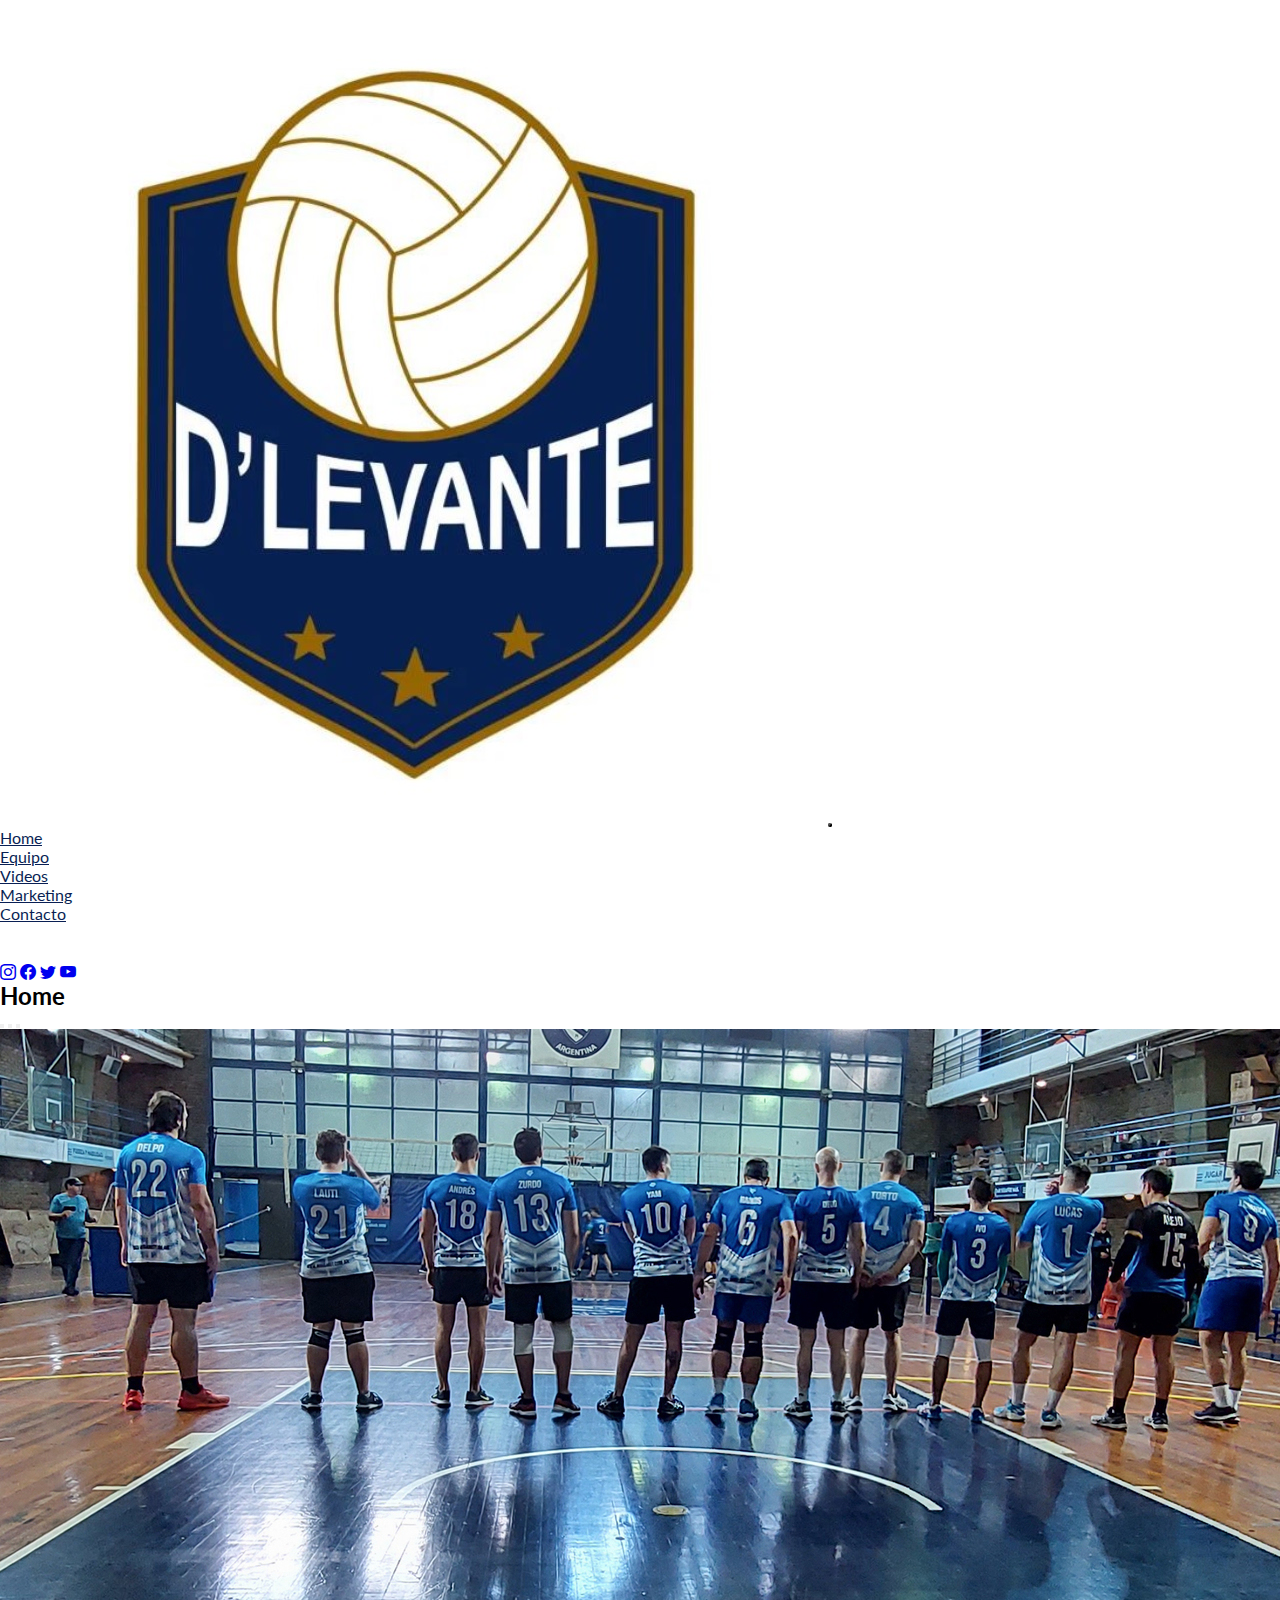
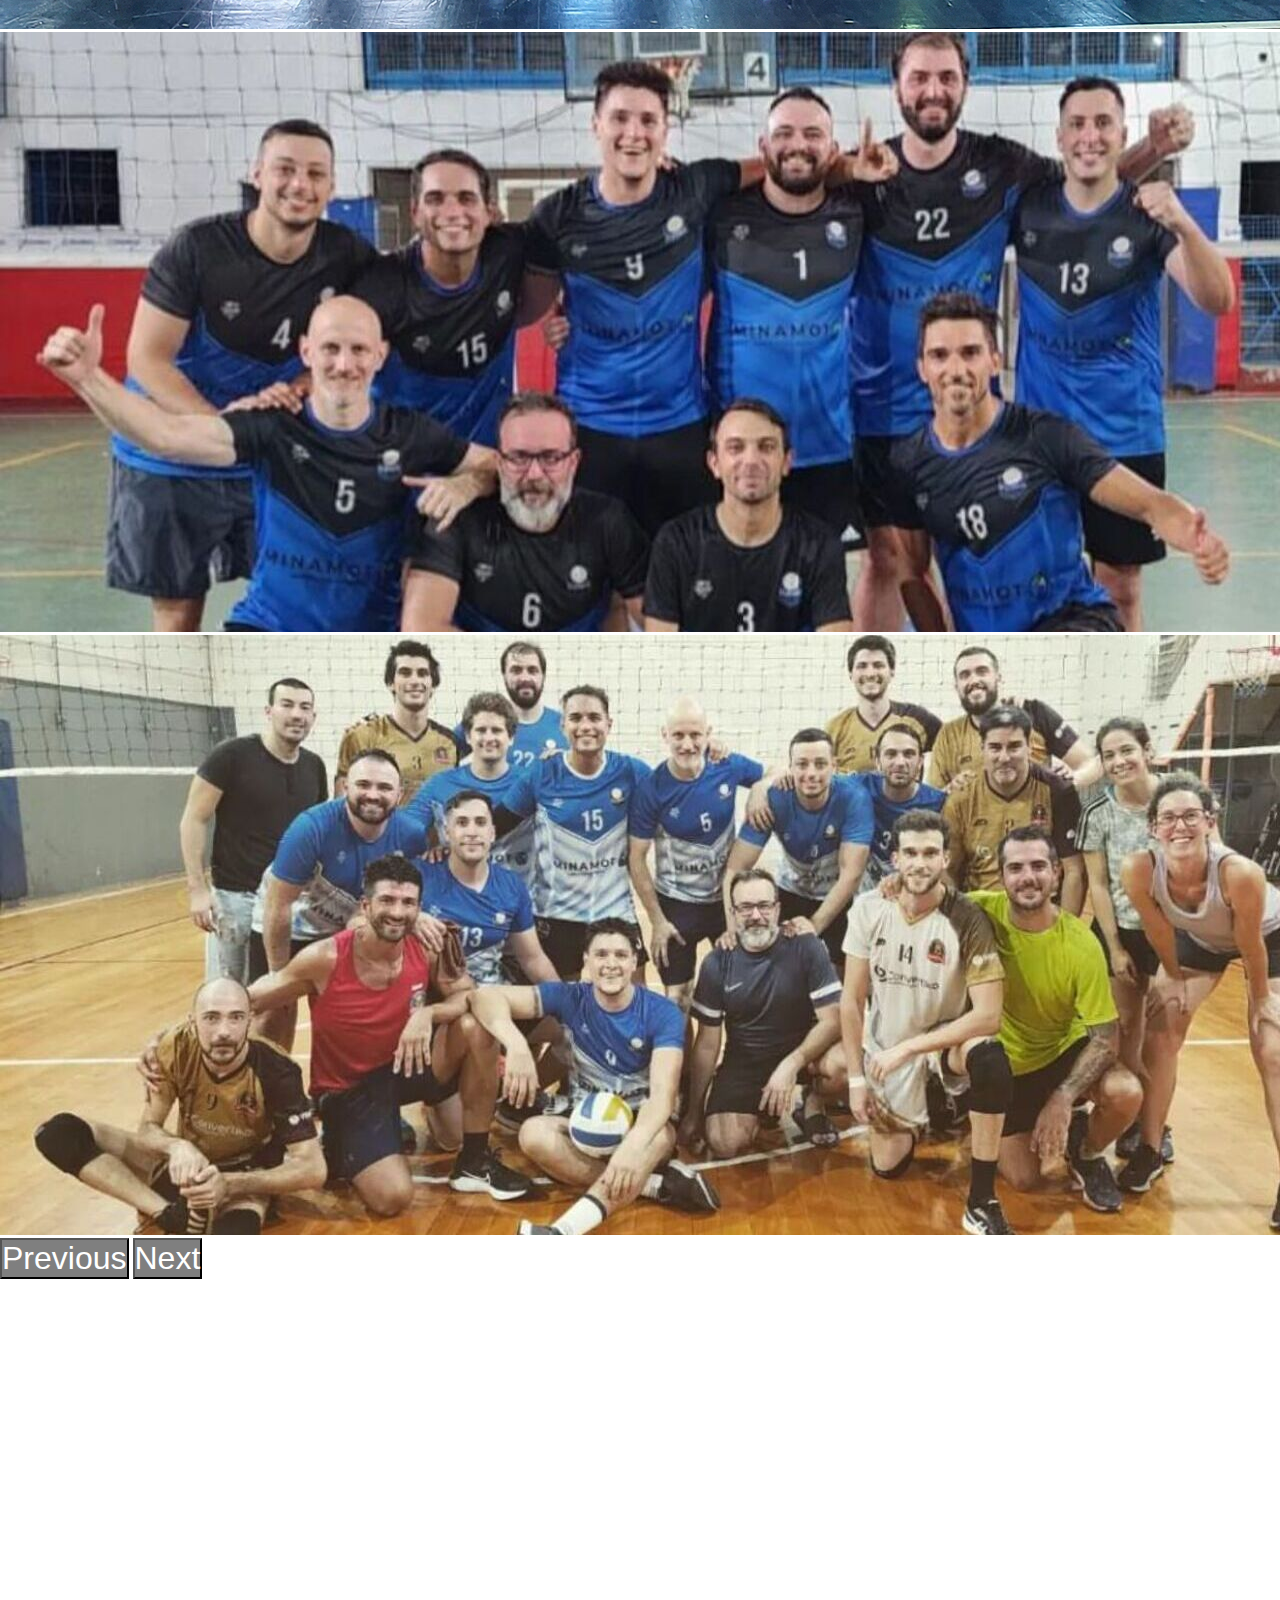
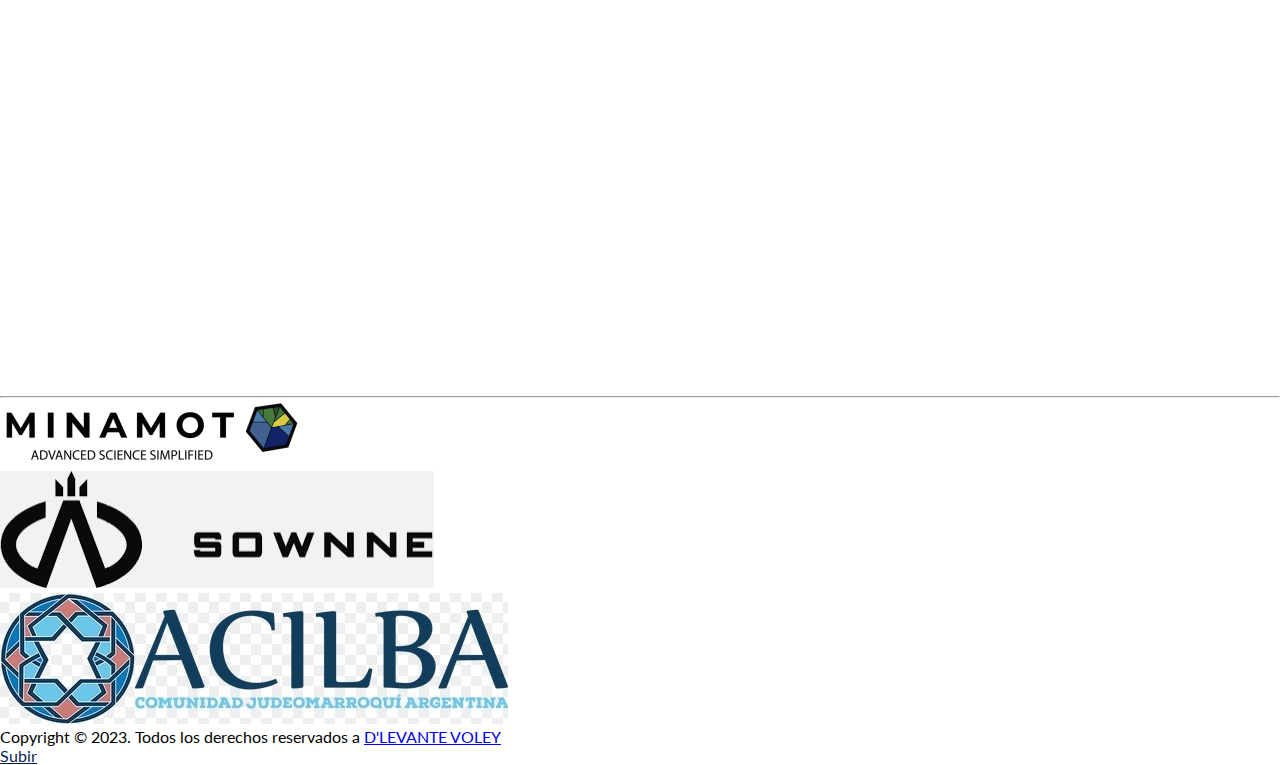
<file: index.html>
<!DOCTYPE html>
<html lang="es">

<head>
  <meta charset="UTF-8">
  <meta http-equiv="X-UA-Compatible" content="IE=edge">
  <meta name="viewport" content="width=device-width, initial-scale=1.0">
  <meta name="description"
    content="Sitio oficial del equipo de voleyball D'levante, maxi voley y voley amateur masculino">
  <link rel="preconnect" href="https://fonts.googleapis.com">
  <link rel="preconnect" href="https://fonts.gstatic.com" crossorigin>
  <link href="https://fonts.googleapis.com/css2?family=Lato&display=swap" rel="stylesheet">
  <link href="https://cdn.jsdelivr.net/npm/bootstrap@5.3.0-alpha3/dist/css/bootstrap.min.css" rel="stylesheet"
    integrity="sha384-KK94CHFLLe+nY2dmCWGMq91rCGa5gtU4mk92HdvYe+M/SXH301p5ILy+dN9+nJOZ" crossorigin="anonymous">
  <link rel="stylesheet" href="https://cdn.jsdelivr.net/npm/bootstrap-icons@1.10.4/font/bootstrap-icons.css">
  <link href="https://unpkg.com/aos@2.3.1/dist/aos.css" rel="stylesheet">
  <link rel="stylesheet" href="./css/styles.css">
  <title>Maxi voley caba voley amateur | D'levante Voley</title>
</head>

<link class="favicon" rel="icon" href="img/favicon-16x16.png" type="image/x-icon">

<body>
  <header class="navbar navbar-expand-lg bg-body-tertiary" id="header-index">
    <div class="container" class="row">
      <a class="navbar-brand w-75" href="#"><img class="w-25" src="./img/Dlevante-escudo2.png" loading="lazy"
          alt="Logo Dlevante"></a>
      <button class="navbar-toggler" type="button" data-bs-toggle="collapse" data-bs-target="#navbarNavDropdown"
        aria-controls="navbarNavDropdown" aria-expanded="false" aria-label="Toggle navigation">
        <span class="navbar-toggler-icon"></span>
      </button>
      <nav class="collapse navbar-collapse justify-content-end " id="navbarNavDropdown">
        <ul class="navbar-nav">
          <li class="nav-item">
            <a class="nav-link active" aria-current="page" href="./index.html">Home</a>
          </li>
          <li class="nav-item">
            <a class="nav-link" href="./pages/equipo.html">Equipo</a>
          </li>
          <li class="nav-item">
            <a class="nav-link" href="./pages/videos.html">Videos</a>
          </li>
          <li class="nav-item">
            <a class="nav-link" href="./pages/marketing.html">Marketing</a>
          </li>
          <li class="nav-item">
            <a class="nav-link" href="./pages/contacto.html">Contacto</a>
          </li>

        </ul>
        </li>
        </ul>
      </nav>
    </div>
    <h1 class="invisible">Dlevante</h1>
  </header>

  <main>
    <div class="container-fluid" id="barradearriba">
      <div class="container">
        <div class="fs-2 text-white d-flex justify-content-between align-items-center flex-row">
          <a href="https://instagram.com/voleyd_levante?igshid=YmMyMTA2M2Y=" target="_blank"><i
              class="bi bi-instagram"></i></a>
          <a href="https://instagram.com/voleyd_levante?igshid=YmMyMTA2M2Y" target="_blank"><i
              class="bi bi-facebook"></i></a>
          <a href="https://instagram.com/voleyd_levante?igshid=YmMyMTA2M2Y" target="_blank"><i
              class="bi bi-twitter"></i></a>
          <a href="https://www.youtube.com/@wumsports" target="_blank"><i class="bi bi-youtube"></i></a>
          <h2 class="fs-2">Home</h2>
        </div>
      </div>
    </div>
    <section class="container">
      <div id="carouselExampleIndicators" class="carousel slide">
        <div class="carousel-indicators">
          <button type="button" data-bs-target="#carouselExampleIndicators" data-bs-slide-to="0" class="active"
            aria-current="true" aria-label="Slide 1"></button>
          <button type="button" data-bs-target="#carouselExampleIndicators" data-bs-slide-to="1"
            aria-label="Slide 2"></button>
          <button type="button" data-bs-target="#carouselExampleIndicators" data-bs-slide-to="2"
            aria-label="Slide 3"></button>
        </div>
        <div class="carousel-inner h-25 w-100">
          <div class="carousel-item active">
            <img src="./img/Delevante_01.jpg" class="d-block w-auto img-fluid" loading="lazy"
              alt="imagen equipo de espaldas">
          </div>
          <div class="carousel-item">
            <img src="./img/voleypodio.jpeg" class="d-block w-auto img-fluid" loading="lazy"
              alt="imagen equipo post partido">
          </div>
          <div class="carousel-item">
            <img src="./img/spartanosamistoso.jpeg" class="d-block w-auto img-fluid" loading="lazy"
              alt="imagen partido amistoso">
          </div>
        </div>
        <button class="carousel-control-prev" type="button" data-bs-target="#carouselExampleIndicators"
          data-bs-slide="prev">
          <span class="carousel-control-prev-icon" aria-hidden="true"></span>
          <span class="visually-hidden">Previous</span>
        </button>
        <button class="carousel-control-next" type="button" data-bs-target="#carouselExampleIndicators"
          data-bs-slide="next">
          <span class="carousel-control-next-icon" aria-hidden="true"></span>
          <span class="visually-hidden">Next</span>
        </button>
      </div>
    </section>
    <section class="container">
      <div class="row">
        <div class="col-12">
          <h3 data-aos="fade-up" data-aos-anchor-placement="center-center" class="display-2 fw-bold text-center">Sobre
            nosotros</h3>
          <p data-aos="zoom-in-up" class="fw-light text-center">Un grupo de amigos apasionados por el vóley, siempre nos
            reuníamos en el
            club LAMADRID para jugar los fines
            de semana. Nos encantaba el deporte y nos divertíamos mucho juntos. Sin embargo, con el tiempo, sentimos que
            necesitábamos algo más desafiante, algo que nos permitiera crecer como equipo y competir a un nivel más
            alto.
            Así fue como surgió la idea de crear nuestro propio equipo de vóley!.

            Comenzamos buscando un lugar más adecuado para practicar y nos inscribimos en un torneo local. La emoción de
            jugar juntos en un equipo nos motivó aún más y comenzamos a entrenar con más dedicación que nunca. Con cada
            entrenamiento, nuestra comunicación en la cancha mejoraba y nuestra técnica se hacía más refinada. A medida
            que
            nos preparábamos para nuestro primer partido, nos dimos cuenta de que estábamos listos para enfrentar
            cualquier
            desafío.

            Finalmente, llegó el día del primer partido del equipo. Aunque estábamos un poco nerviosos, sabíamos que
            teníamos que trabajar juntos como un equipo para tener éxito. Nuestra estrategia funcionó y ganamos el
            partido,
            sintiendo una gran satisfacción por haber trabajado juntos para lograrlo.

            Desde entonces, hemos estado compitiendo juntos todos los fines de semana y disfrutando cada momento de
            nuestro
            tiempo en la cancha. Cada vez que nos reunimos, nos motivamos mutuamente para mejorar nuestras habilidades y
            ser
            un equipo aún más fuerte. Formar nuestro propio equipo de vóley ha sido una experiencia maravillosa y ha
            fortalecido nuestra amistad aún más. Estamos emocionados por lo que el futuro nos depara como equipo.</p>
        </div>
      </div>
      <div class="col-12 ">
        <h3 data-aos="fade-up" data-aos-anchor-placement="center-center" class="display-2 fw-bold text-center">Torneos
        </h3>
        <p data-aos="zoom-in-up" class="fw-semibold text-center">Actualamente estamos compitiendo en dos torneos!</p>
      </div>
      <div class="conteiner torneos">
        <div class="row">
          <div class="col-12 col-lg-6 d-flex justify-content-center justify-content-sm-center justify-content-lg-end">
            <img data-aos="fade-right" class=" w-25" src="./img/abad.jpg" loading="lazy" alt="logo abad">
          </div>
          <div class="col-12 col-lg-6 d-flex justify-content-center justify-content-sm-center justify-content-lg-start">
            <img data-aos="fade-left" class="w-50" src="./img/podio2.jpg" loading="lazy" alt="logo podio">
          </div>
        </div>
      </div>
    </section>
    <hr>
  </main>

  <footer class="bg-light py-3">
    <div class="container">
      <div class="row">
        <div
          class="col-12 col-sm-12 col-md col-lg d-flex justify-content-lg-center justify-content-center align-items-center">
          <figure class="m-0">
            <img src="./img/logo-minamot_top.png" loading="lazy" alt="Logo Minamot" class="w-100 img-fluid">
          </figure>
        </div>
        <div
          class="col-12 col-sm-12 col-md col-lg d-flex justify-content-lg-center justify-content-center align-items-center">
          <figure class="m-0 w-75">
            <img src="./img/sownne.jpg" loading="lazy" alt="Logo sownne" class="w-100 img-fluid">
          </figure>
        </div>
        <div
          class="ccol-12 col-sm-12 col-md col-lg d-flex justify-content-lg-center justify-content-center align-items-center">
          <figure class="m-0 w-50">
            <img src="./img/acilba.jpg" loading="lazy" alt="logo acilba" class="w-100 img-fluid">
          </figure>
        </div>
      </div>
      <div class="row mt-3">
        <div class="col-12 text-center fw-semibold">
          <p class="mb-0">Copyright © 2023. Todos los derechos reservados a <a href="./index.html">D'LEVANTE VOLEY</a>
          </p>
          <a href="#header-index" id="subir">Subir</a>
        </div>
      </div>
    </div>
  </footer>
  <script src="https://cdn.jsdelivr.net/npm/bootstrap@5.3.0-alpha3/dist/js/bootstrap.bundle.min.js"
    integrity="sha384-ENjdO4Dr2bkBIFxQpeoTz1HIcje39Wm4jDKdf19U8gI4ddQ3GYNS7NTKfAdVQSZe"
    crossorigin="anonymous"></script>
  <script src="https://unpkg.com/aos@2.3.1/dist/aos.js"></script>
  <script>
    AOS.init();
  </script>
</body>

</html>
</file>
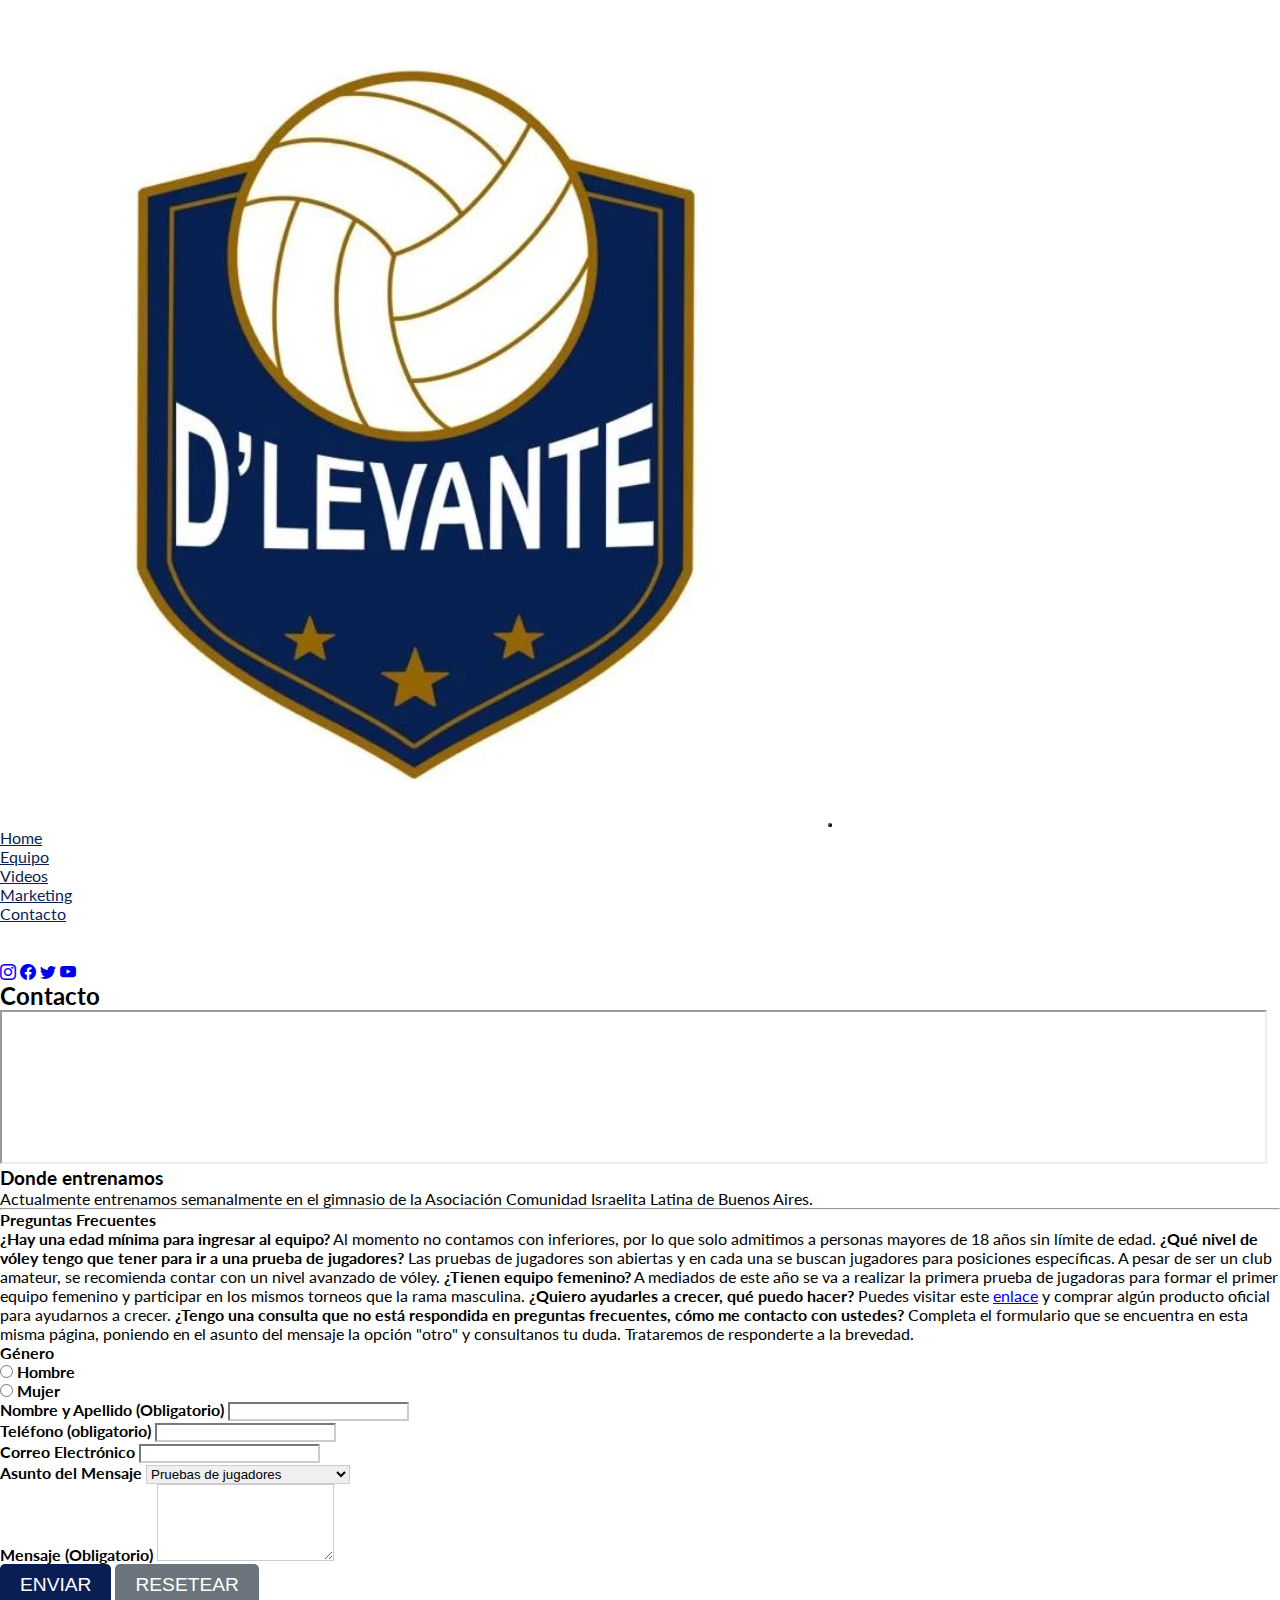
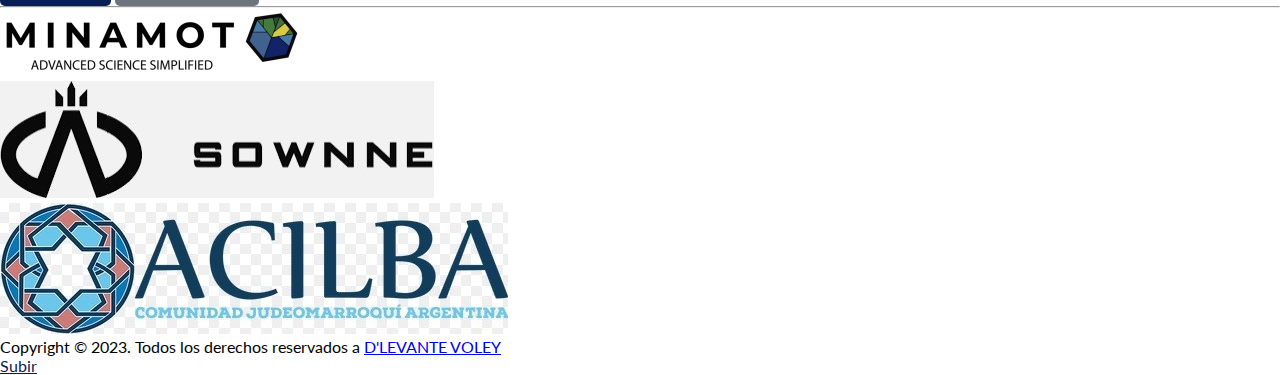
<file: pages/contacto.html>
<!DOCTYPE html>
<html lang="es">

<head>
  <meta charset="UTF-8">
  <meta http-equiv="X-UA-Compatible" content="IE=edge">
  <meta name="viewport" content="width=device-width, initial-scale=1.0">
  <meta name="description"
    content="Sitio oficial del equipo de voleyball D'levante, contacto, prueba de jugadores y entrenamientos">
  <link rel="preconnect" href="https://fonts.googleapis.com">
  <link rel="preconnect" href="https://fonts.gstatic.com" crossorigin>
  <link href="https://fonts.googleapis.com/css2?family=Lato&display=swap" rel="stylesheet">
  <link href="https://cdn.jsdelivr.net/npm/bootstrap@5.3.0-alpha3/dist/css/bootstrap.min.css" rel="stylesheet"
    integrity="sha384-KK94CHFLLe+nY2dmCWGMq91rCGa5gtU4mk92HdvYe+M/SXH301p5ILy+dN9+nJOZ" crossorigin="anonymous">
  <link rel="stylesheet" href="https://cdn.jsdelivr.net/npm/bootstrap-icons@1.10.4/font/bootstrap-icons.css">
  <link rel="stylesheet" href="../css/styles.css">
  <title>Entrenamientos voley caba | D'levante Voley</title>
</head>

<link class="favicon" rel="icon" href="../img/favicon-16x16.png" type="image/x-icon">

<body>
  <header class="navbar navbar-expand-lg bg-body-tertiary" id="header-contacto">
    <div class="container" class="row">
      <a class="navbar-brand w-75" href="#"><img class="w-25" src="../img/Dlevante-escudo2.png" loading="lazy"
          alt="Logo Dlevante"></a>
      <button class="navbar-toggler" type="button" data-bs-toggle="collapse" data-bs-target="#navbarNavDropdown"
        aria-controls="navbarNavDropdown" aria-expanded="false" aria-label="Toggle navigation">
        <span class="navbar-toggler-icon"></span>
      </button>
      <nav class="collapse navbar-collapse justify-content-end " id="navbarNavDropdown">
        <ul class="navbar-nav">
          <li class="nav-item">
            <a class="nav-link active" aria-current="page" href="../index.html">Home</a>
          </li>
          <li class="nav-item">
            <a class="nav-link" href="./equipo.html">Equipo</a>
          </li>
          <li class="nav-item">
            <a class="nav-link" href="./videos.html">Videos</a>
          </li>
          <li class="nav-item">
            <a class="nav-link" href="./marketing.html">Marketing</a>
          </li>
          <li class="nav-item">
            <a class="nav-link" href="./contacto.html">Contacto</a>
          </li>
        </ul>
        </li>
        </ul>
      </nav>
    </div>
    <h1 class="invisible">Dlevante</h1>
  </header>

  <main>
    <div class="container-fluid" id="barradearriba">
      <div class="container">
        <div class="fs-2 text-white d-flex justify-content-between align-items-center flex-row">
          <a href="https://instagram.com/voleyd_levante?igshid=YmMyMTA2M2Y=" target="_blank"><i
              class="bi bi-instagram"></i></a>
          <a href="https://instagram.com/voleyd_levante?igshid=YmMyMTA2M2Y" target="_blank"><i
              class="bi bi-facebook"></i></a>
          <a href="https://instagram.com/voleyd_levante?igshid=YmMyMTA2M2Y" target="_blank"><i
              class="bi bi-twitter"></i></a>
          <a href="https://www.youtube.com/@wumsports"><i class="bi bi-youtube"></i></a>
          <h2 class="fs-2">Contacto</h2>
        </div>
      </div>
    </div>
    <section>
      <div class="container">
        <div class="row">
          <div class="col-md-6 order-last order-md-first">
            <div class="embed-responsive embed-responsive-16by9">
              <iframe class="embed-responsive-item" style="width: 99%; height: 100%;"
                src="https://www.google.com/maps/embed?pb=!1m14!1m8!1m3!1d13138.81061584658!2d-58.4269433!3d-34.5863896!3m2!1i1024!2i768!4f13.1!3m3!1m2!1s0x95bcb5866f2de7a1%3A0xaa831fa6f3dd8715!2sACILBA!5e0!3m2!1ses!2sar!4v1679173028346!5m2!1ses!2sar"
                allowfullscreen="" loading="lazy" referrerpolicy="no-referrer-when-downgrade"></iframe>
            </div>
          </div>
          <div class="col-md-6 order-first order-md-last">
            <h3 id="dondeentrenamos fs-3">Donde entrenamos</h3>
            <p>Actualmente entrenamos semanalmente en el gimnasio de la Asociación Comunidad Israelita Latina de Buenos
              Aires.</p>
          </div>
        </div>
      </div>
    </section>
    <hr>

    <section>
      <div class="container">
        <div class="row">
          <div class="col-md-6">
            <article>
              <h4 class="fs-4">Preguntas Frecuentes</h4>
              <p><strong>¿Hay una edad mínima para ingresar al equipo?</strong> Al momento no contamos con inferiores,
                por lo que solo admitimos a personas mayores de 18 años sin límite de edad. <strong>¿Qué nivel de vóley
                  tengo que tener para ir a una prueba de jugadores?</strong> Las pruebas de jugadores son abiertas y en
                cada una se buscan jugadores para posiciones específicas. A pesar de ser un club amateur, se recomienda
                contar con un nivel avanzado de vóley. <strong>¿Tienen equipo femenino?</strong> A mediados de este año
                se va a realizar la primera prueba de jugadoras para formar el primer equipo femenino y participar en
                los mismos torneos que la rama masculina. <strong>¿Quiero ayudarles a crecer, qué puedo hacer?</strong>
                Puedes visitar este <a href="./productos-oficiales.html" target="_blank">enlace</a> y comprar algún
                producto oficial para ayudarnos a crecer.
                <strong>¿Tengo una consulta que no está respondida en preguntas frecuentes, cómo me contacto con
                  ustedes?</strong> Completa el formulario que se encuentra en esta misma página, poniendo en el asunto
                del mensaje la opción "otro" y consultanos tu duda. Trataremos de responderte a la brevedad.
              </p>
            </article>
          </div>
          <div class="col-md-6">
            <article>
              <form>
                <div class="form-group">
                  <label for="genero">Género</label>
                  <div>
                    <div class="form-check form-check-inline">
                      <input class="form-check-input" type="radio" name="genero" id="hombre">
                      <label class="form-check-label" for="hombre">Hombre</label>
                    </div>
                    <div class="form-check form-check-inline">
                      <input class="form-check-input" type="radio" name="genero" id="mujer">
                      <label class="form-check-label" for="mujer">Mujer</label>
                    </div>
                  </div>
                </div>
                <div class="form-group">
                  <label for="nombre">Nombre y Apellido (Obligatorio)</label>
                  <input type="text" class="form-control" id="nombre" name="nombre" required>
                </div>
                <div class="form-group">
                  <label for="telefono">Teléfono (obligatorio)</label>
                  <input type="telefono" class="form-control" id="telefono" name="telefono" required>
                </div>
                <div class="form-group">
                  <label for="email">Correo Electrónico</label>
                  <input type="email" class="form-control" id="email" name="email">
                </div>
                <div class="form-group">
                  <label for="asunto">Asunto del Mensaje</label>
                  <select class="form-control" id="asunto" name="asunto">
                    <option value="">Pruebas de jugadores</option>
                    <option value="">Amistosos</option>
                    <option value="">Problemas o dudas al comprar</option>
                    <option value="">Otro</option>
                  </select>
                </div>
                <div class="form-group">
                  <label for="mensaje">Mensaje (Obligatorio)</label>
                  <textarea class="form-control" id="mensaje" name="mensaje" rows="5" required></textarea>
                </div>
                <div class="form-group">
                  <input type="submit" class="btn btn-primary" value="Enviar">
                  <input type="reset" class="btn btn-secondary" value="Resetear">
                </div>
              </form>
            </article>
          </div>
        </div>
      </div>
    </section>

    <hr>
  </main>


  <footer class="bg-light py-3">
    <div class="container">
      <div class="row ">
        <div
          class="col-12 col-sm-12 col-md col-lg d-flex justify-content-lg-center justify-content-center align-items-center">
          <figure class="m-0">
            <img src="../img/logo-minamot_top.png" loading="lazy" alt="Logo Minamot" class="img-fluid text-center">
          </figure>
        </div>
        <div
          class="col-12 col-sm-12 col-md col-lg d-flex justify-content-lg-center justify-content-center align-items-center">
          <figure class="m-75 w-75">
            <img src="../img/sownne.jpg" loading="lazy" alt="Logo sownne" class="w-100 img-fluid">
          </figure>
        </div>
        <div
          class="col-12 col-sm-12 col-md col-lg d-flex justify-content-lg-center justify-content-center align-items-center">
          <figure class="m-0 w-50">
            <img src="../img/acilba.jpg" loading="lazy" alt="logo acilba" class="w-100 img-fluid">
          </figure>
        </div>
      </div>
      <div class="row mt-50">
        <div class="col-12 text-center fw-semibold">
          <p class="mb-0">Copyright © 2023. Todos los derechos reservados a <a href="../index.html">D'LEVANTE VOLEY</a>
          </p>

          <a href="#header-contacto" id="subir">Subir</a>
        </div>
      </div>
    </div>

  </footer>

  <script src="https://cdn.jsdelivr.net/npm/bootstrap@5.3.0-alpha3/dist/js/bootstrap.bundle.min.js"
    integrity="sha384-ENjdO4Dr2bkBIFxQpeoTz1HIcje39Wm4jDKdf19U8gI4ddQ3GYNS7NTKfAdVQSZe"
    crossorigin="anonymous"></script>

</body>

</html>
</file>
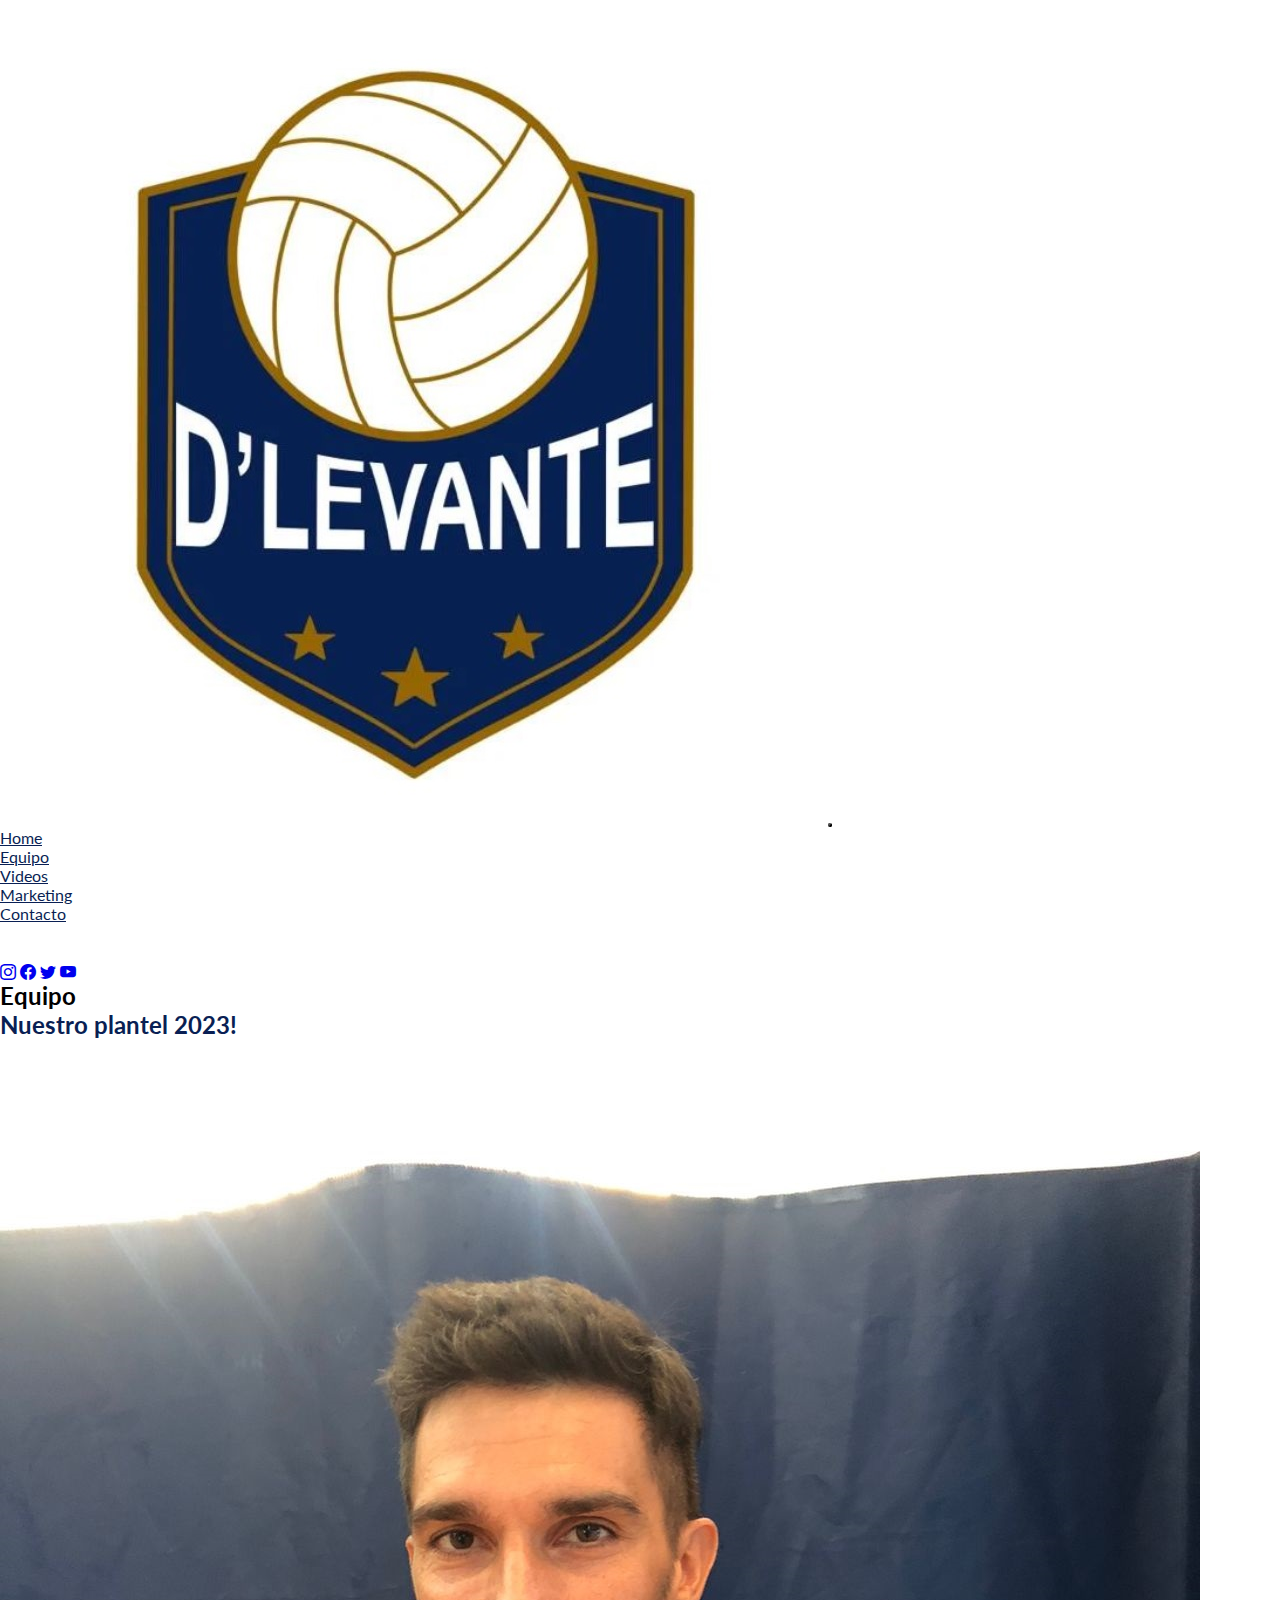
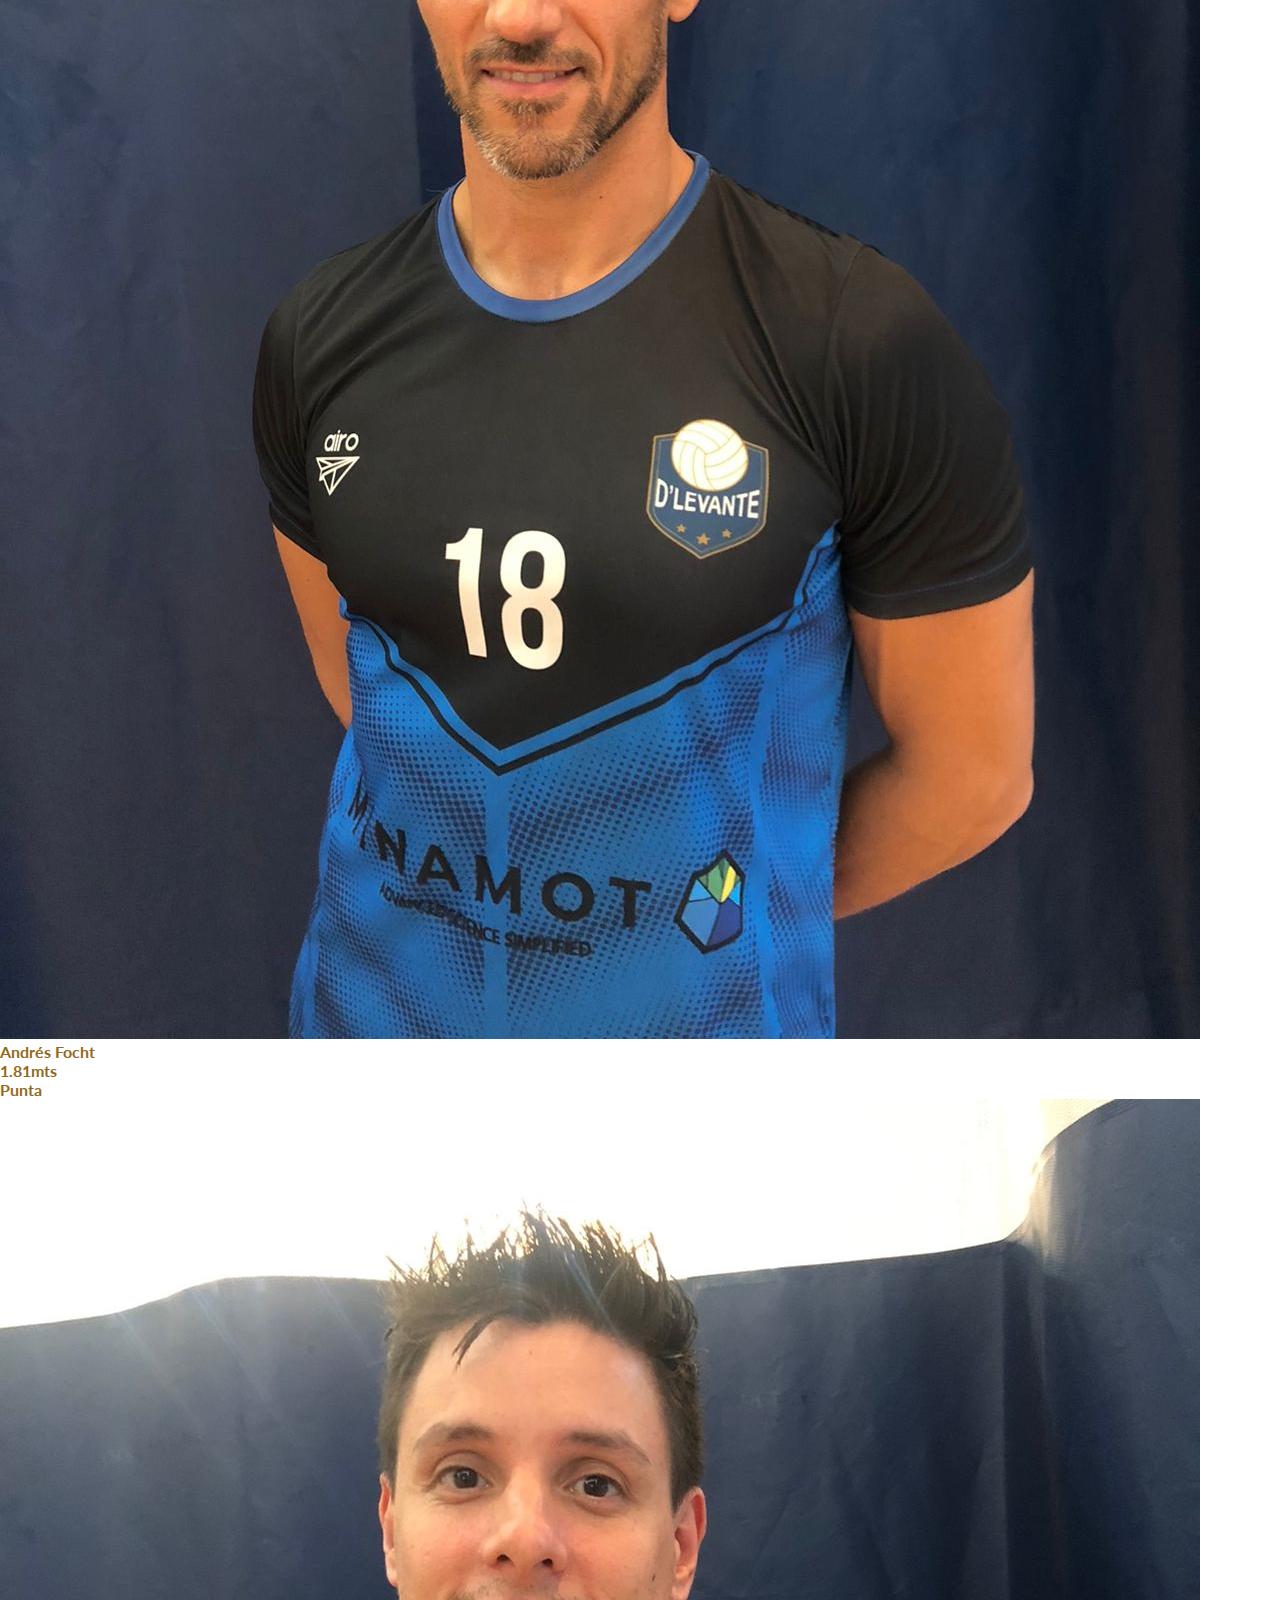
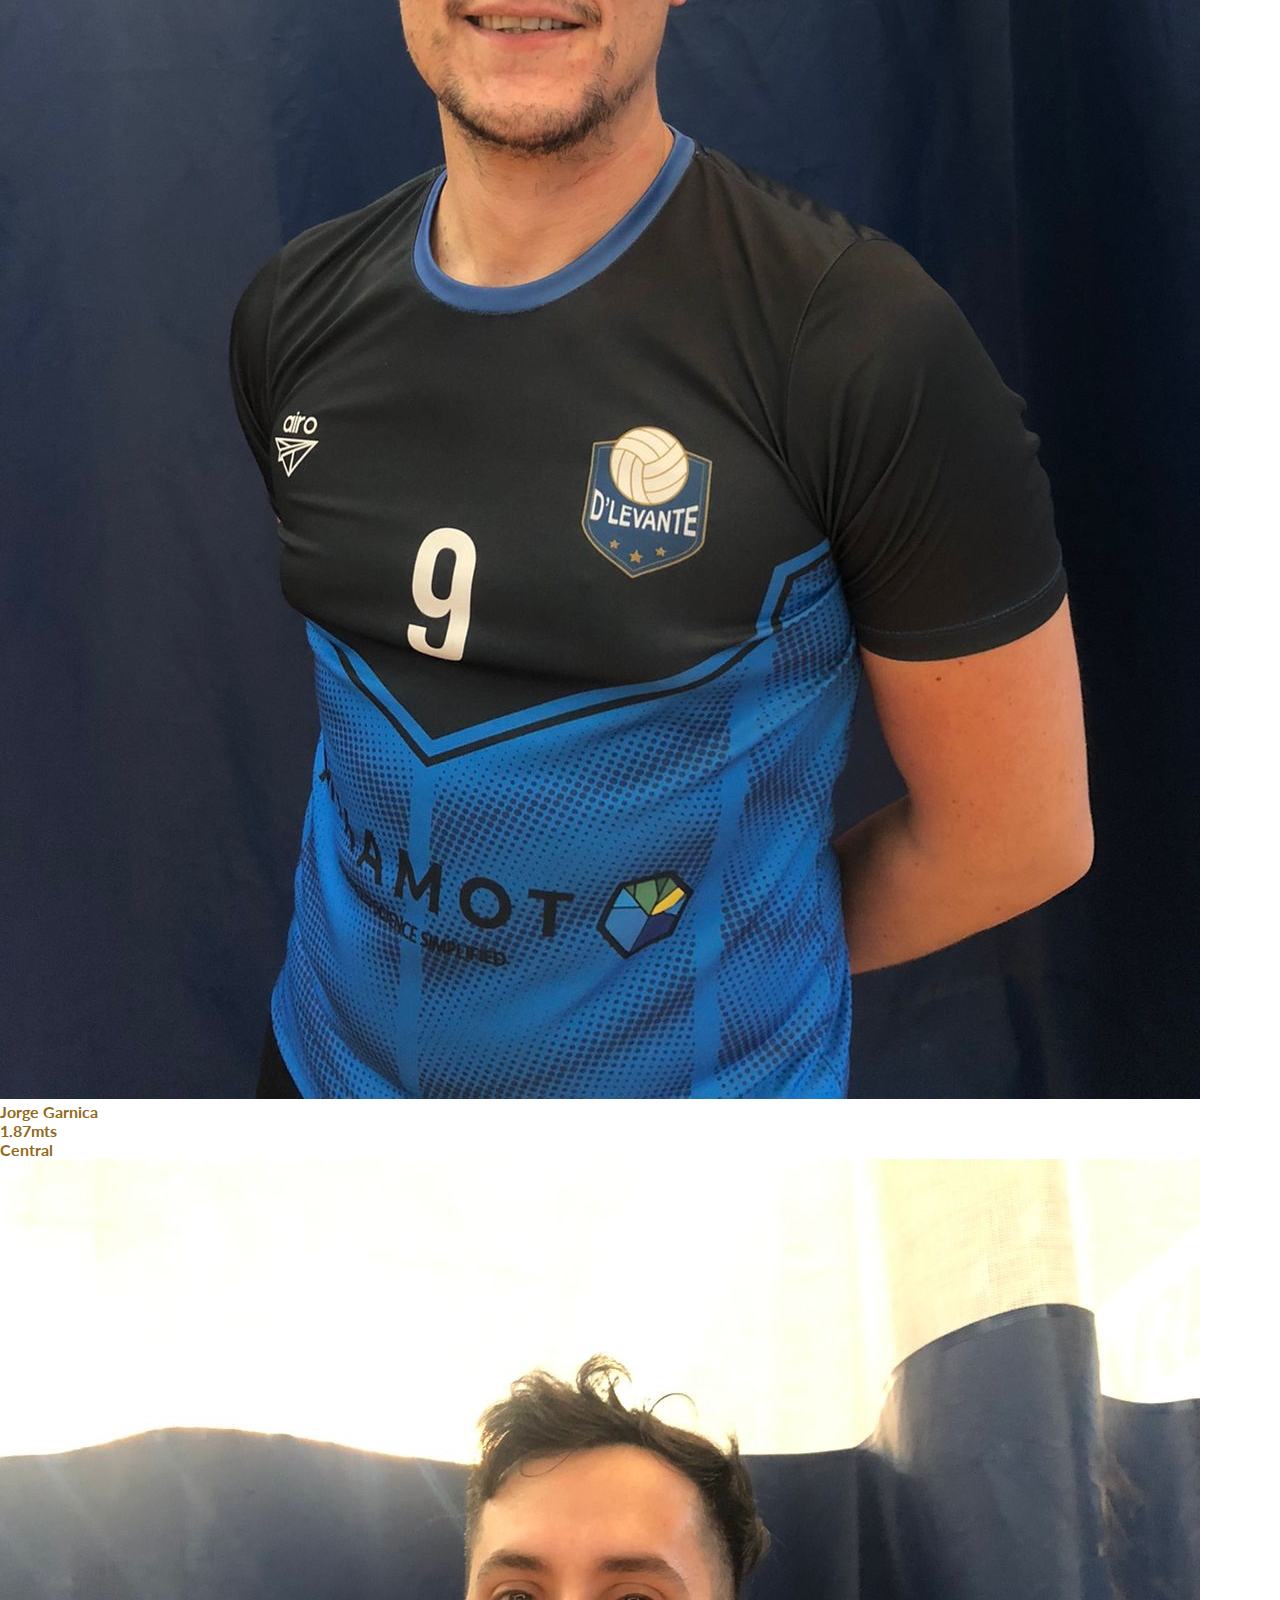
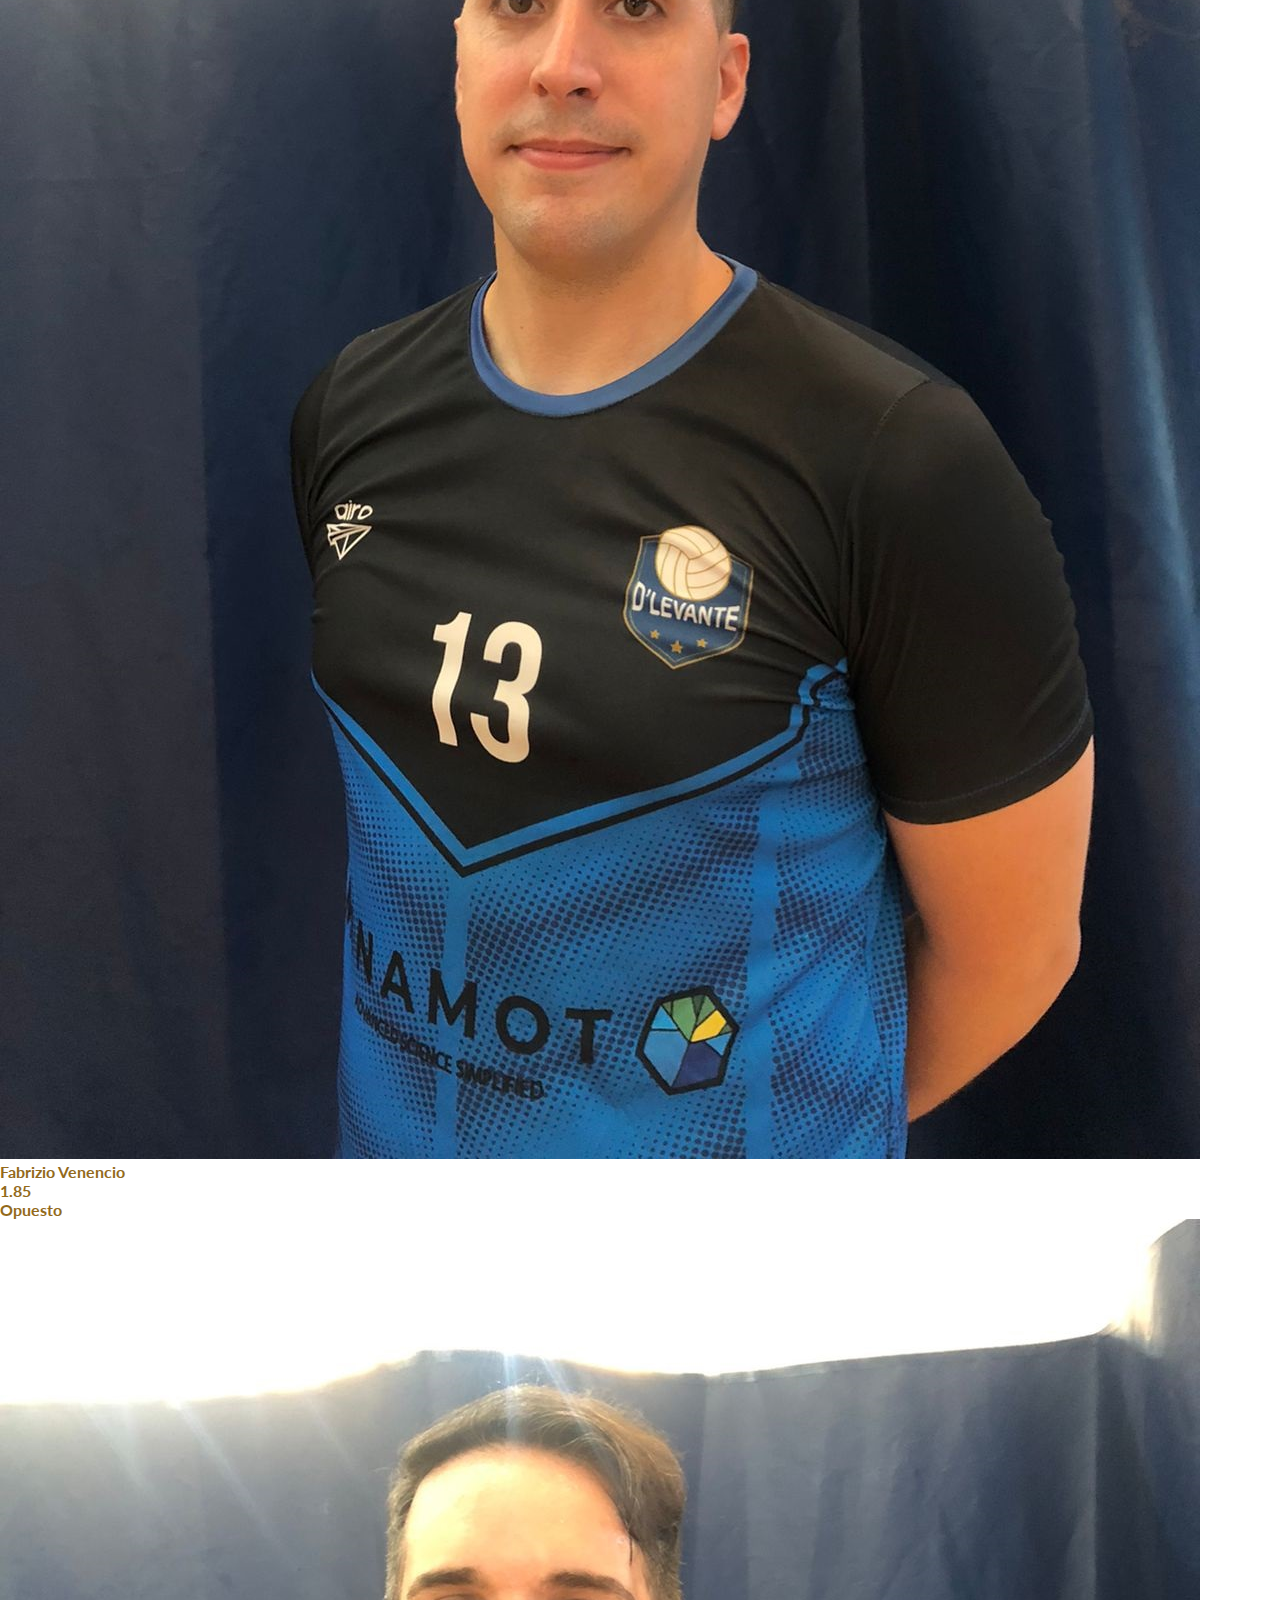
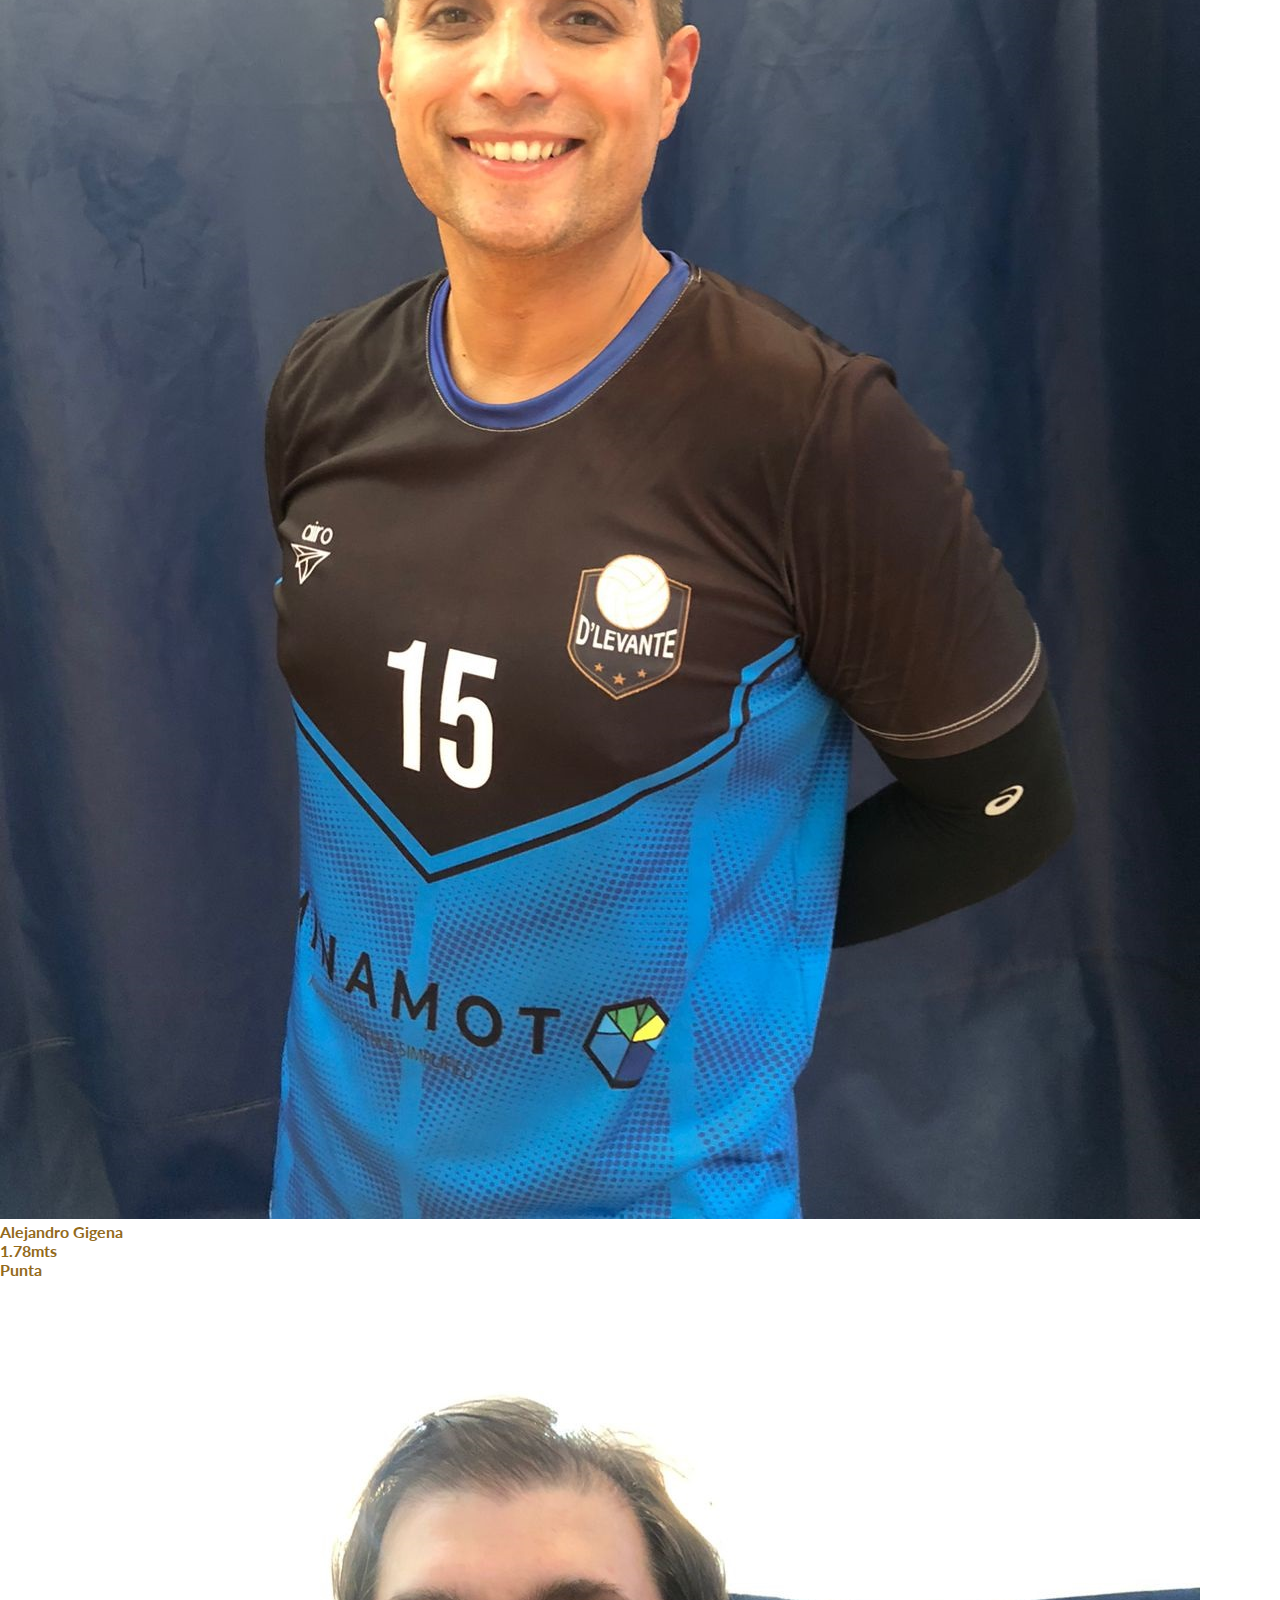
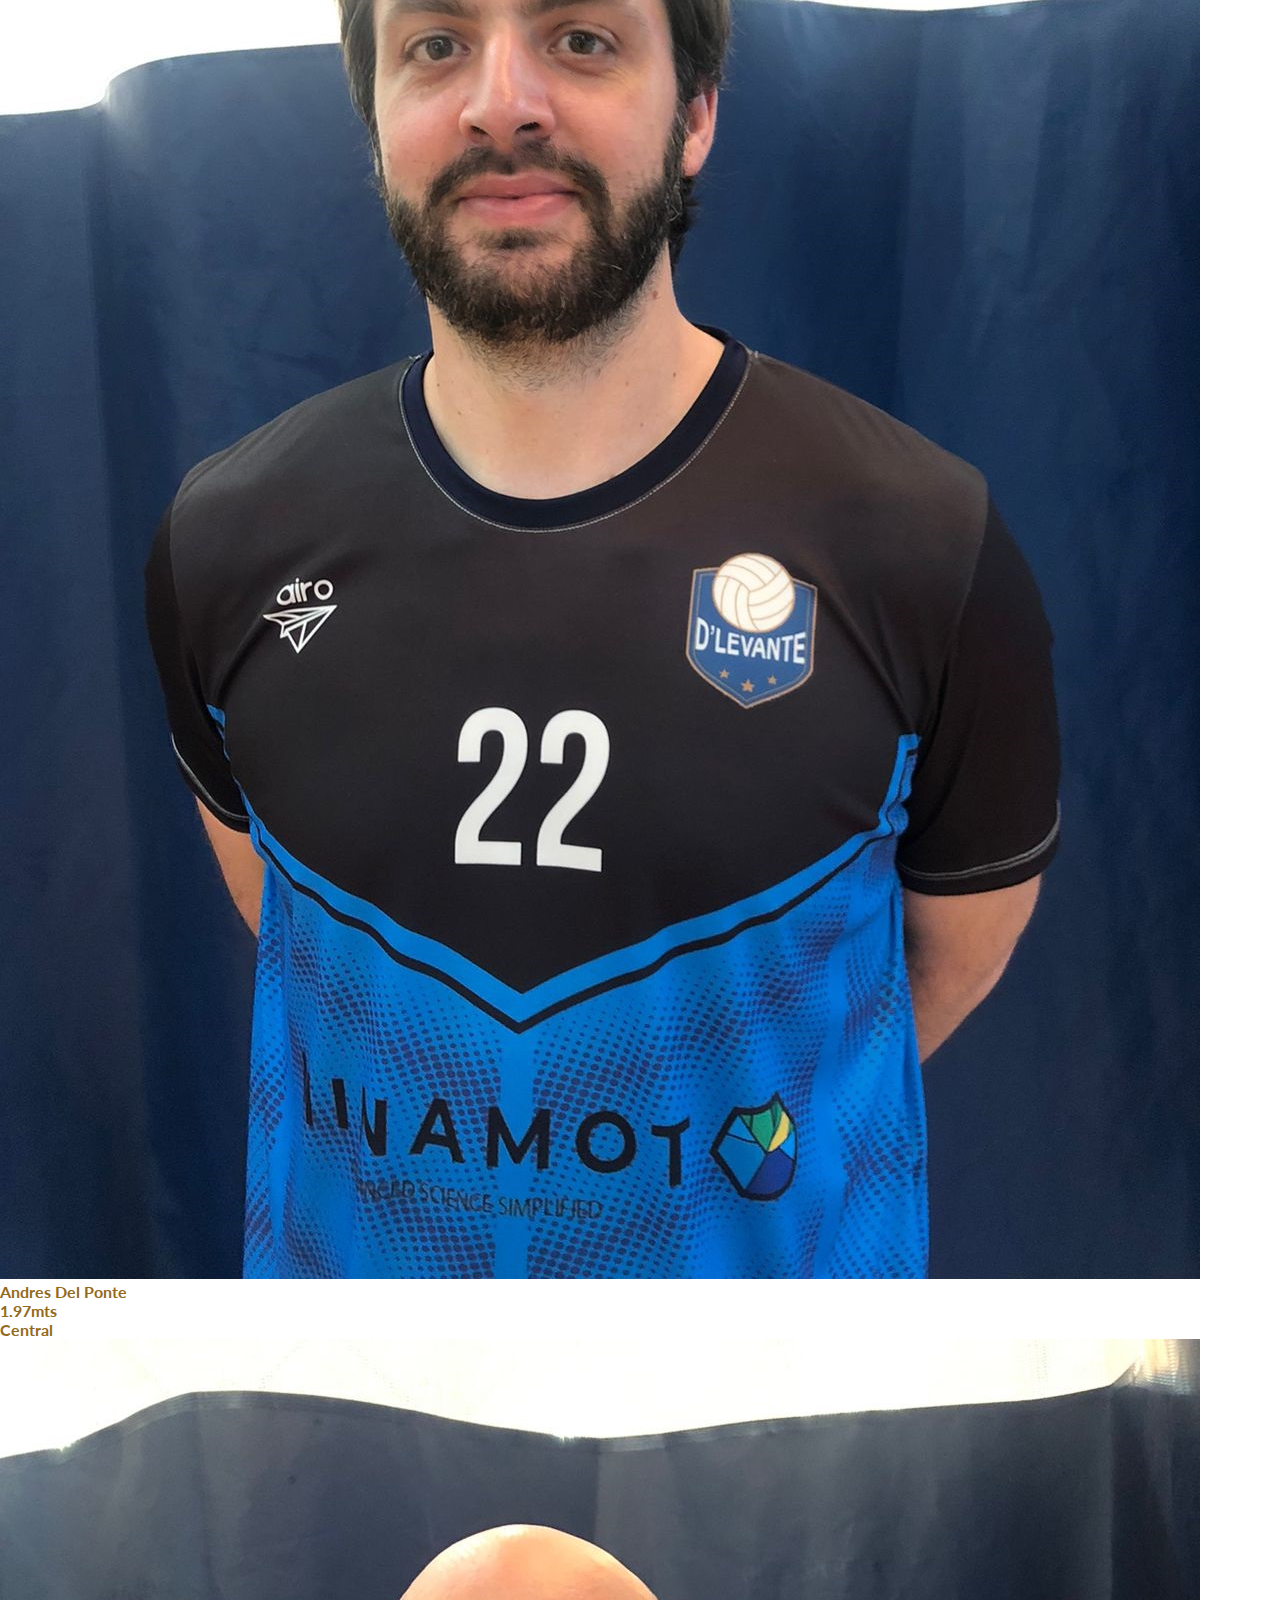
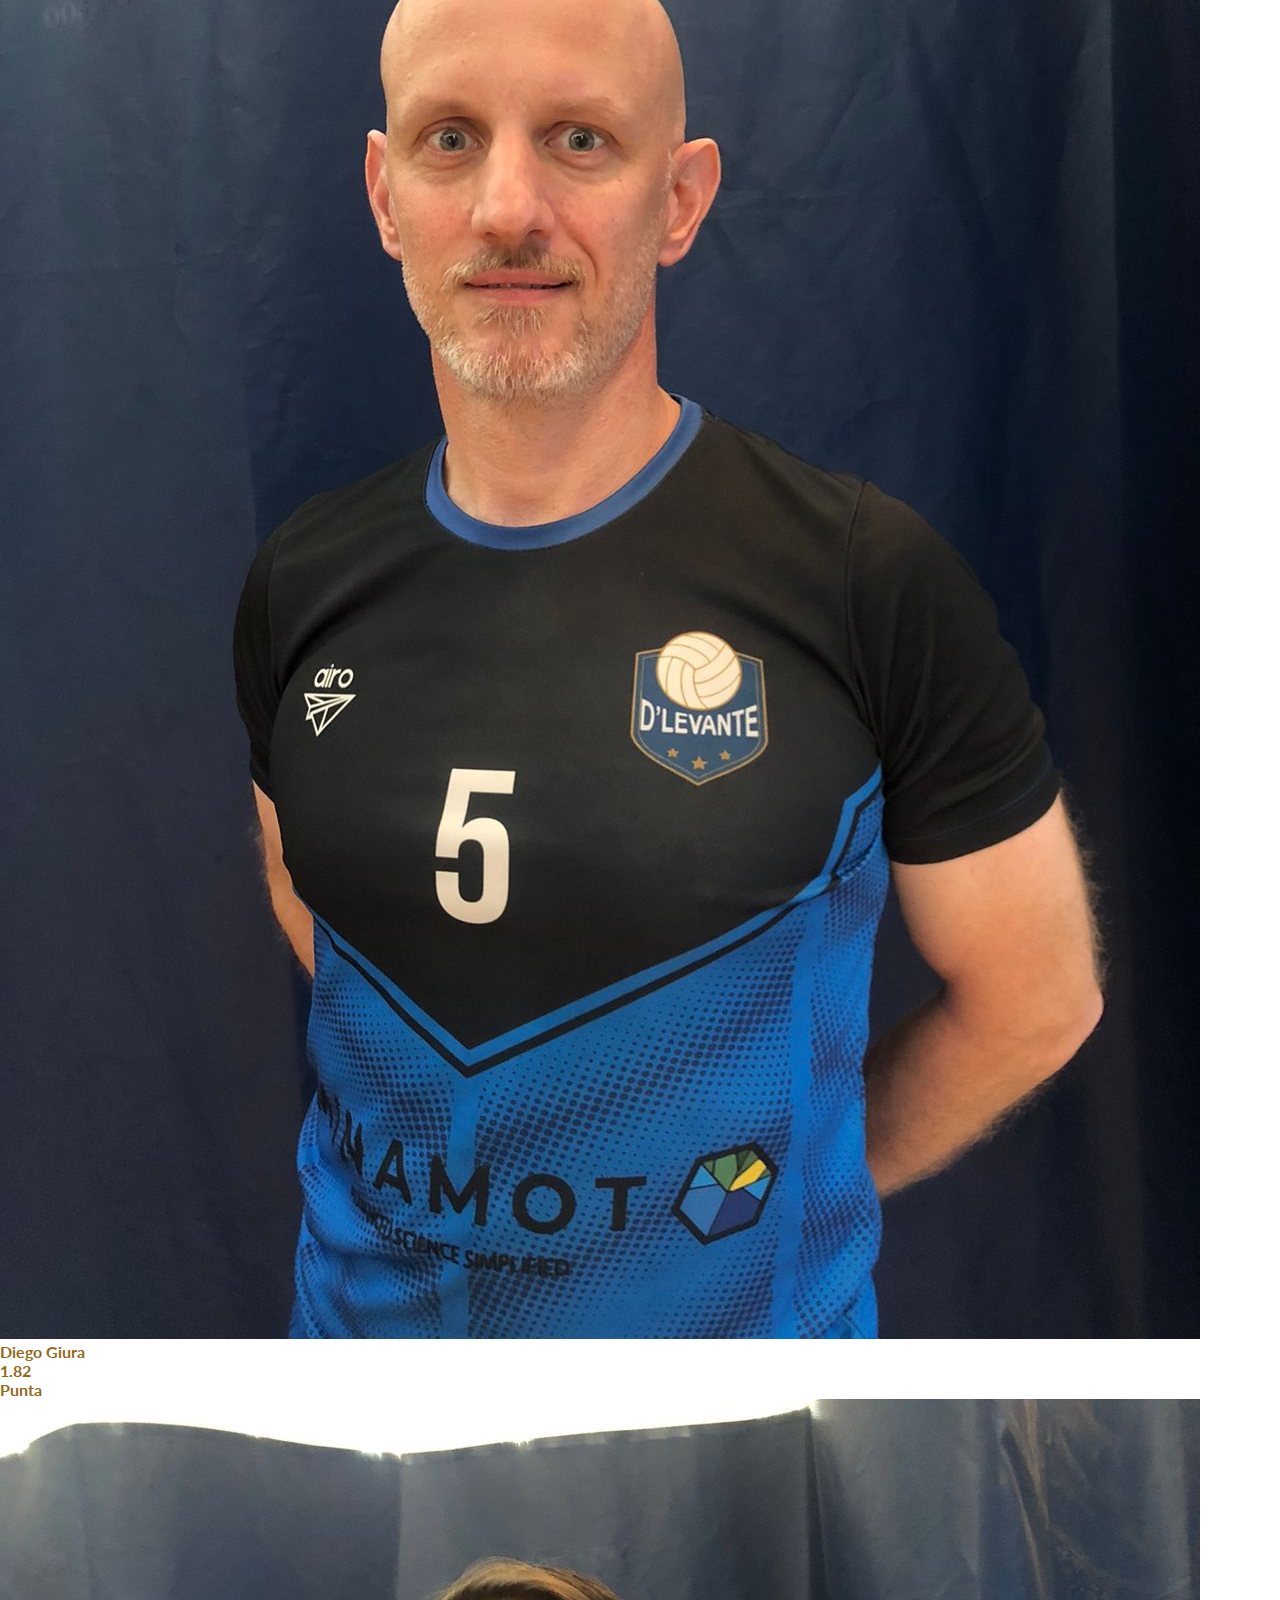
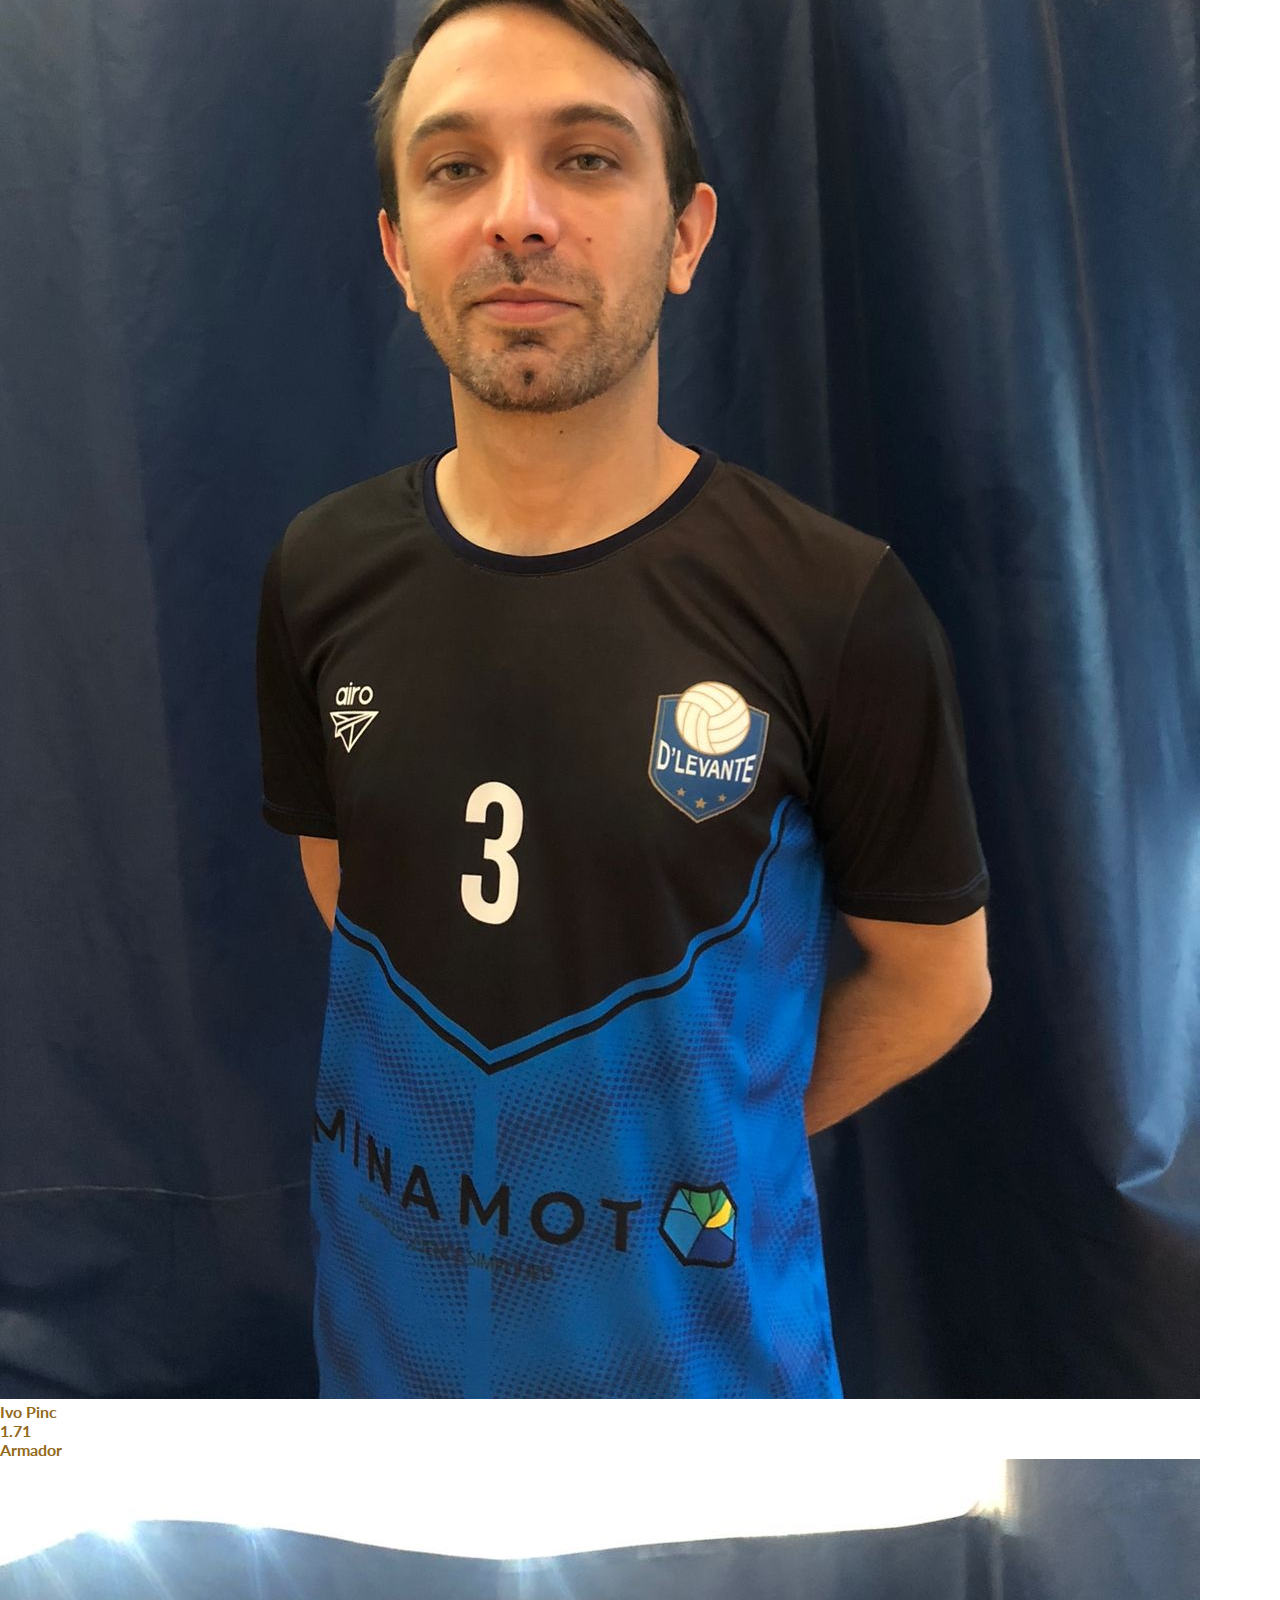
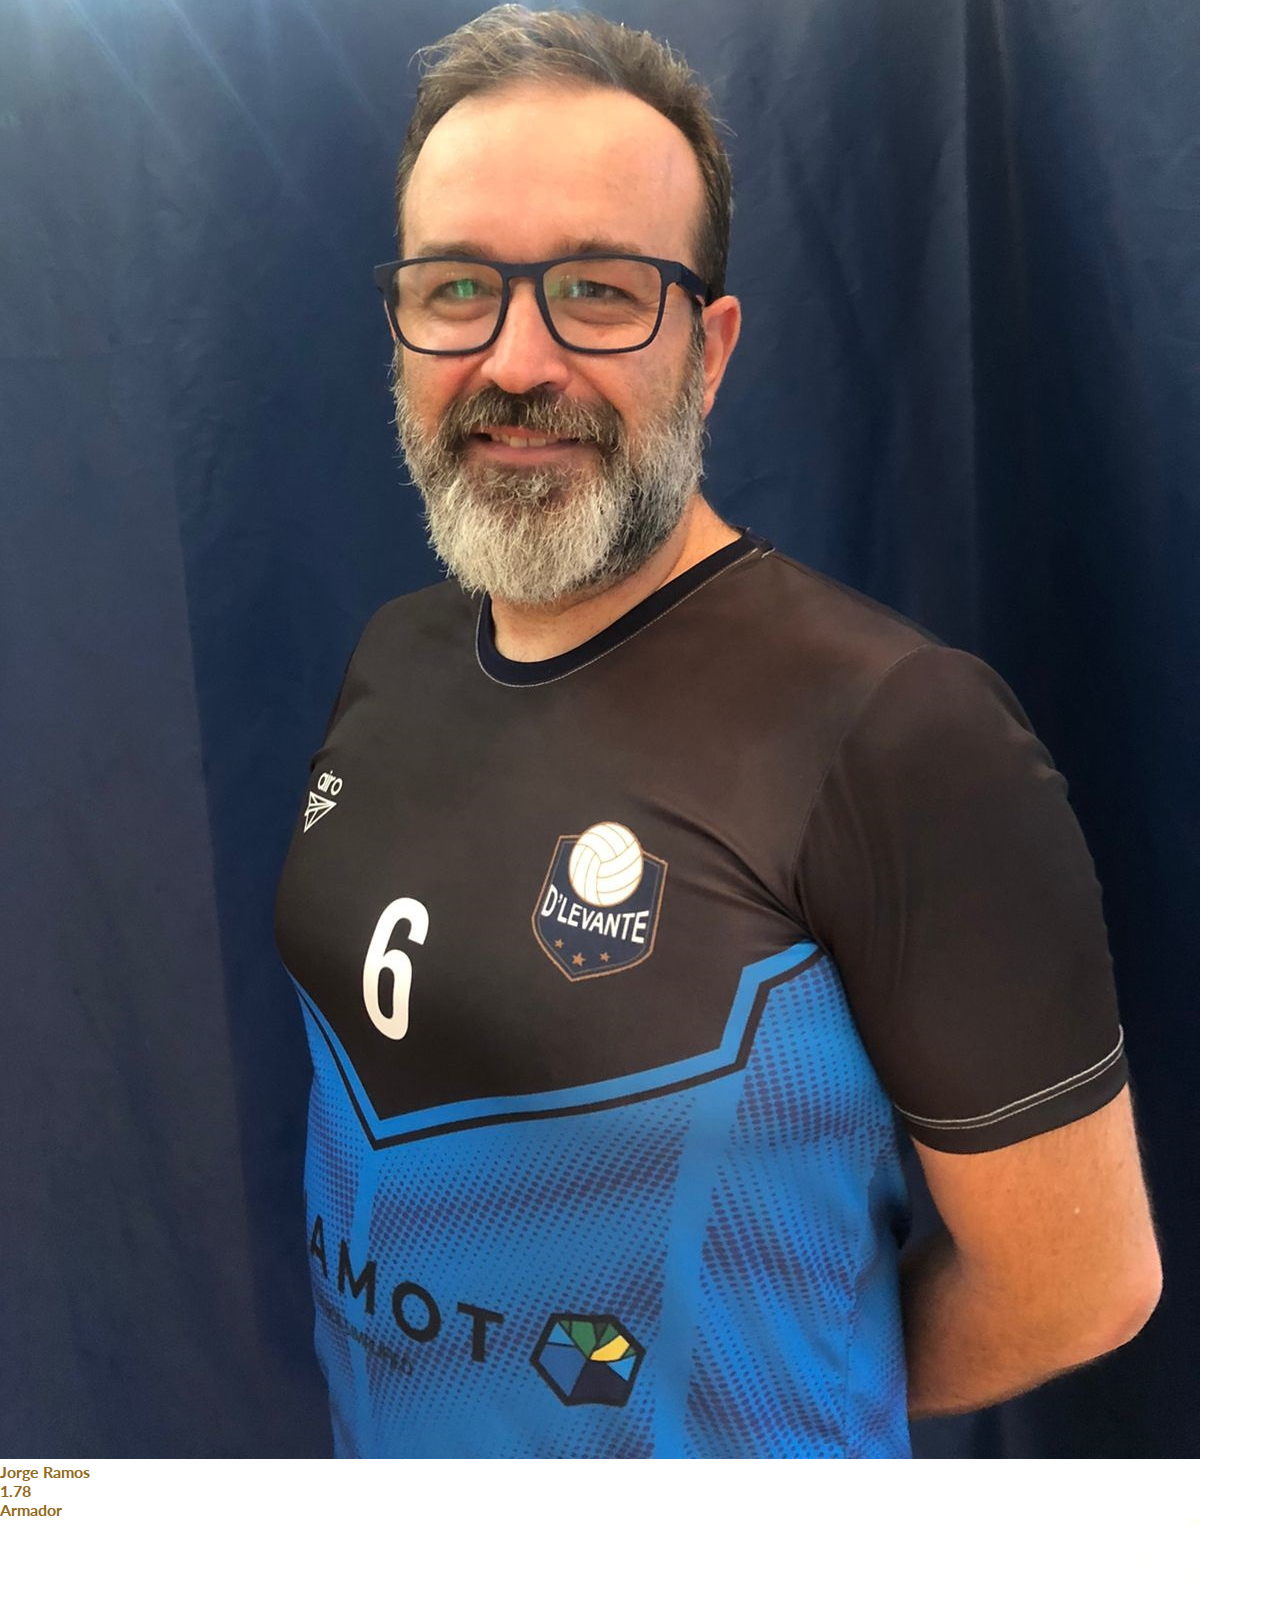
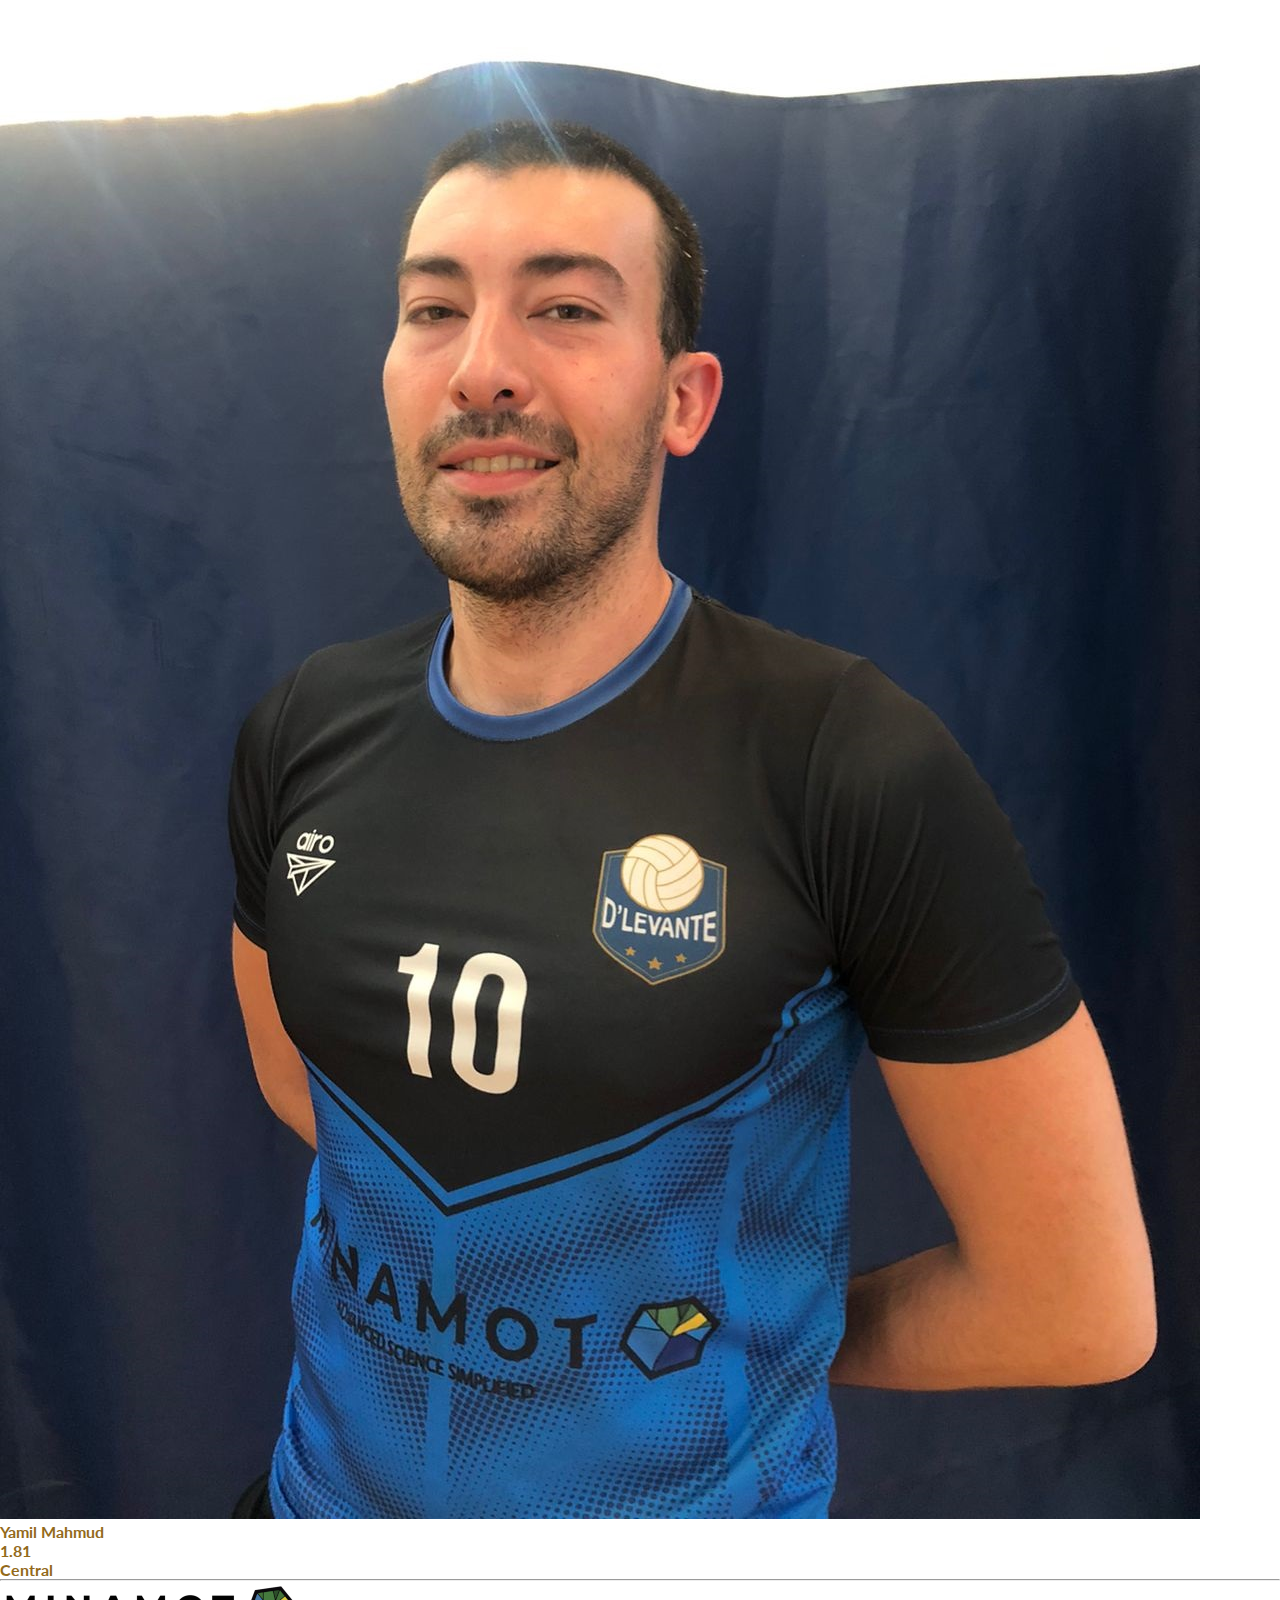
<file: pages/equipo.html>
<!DOCTYPE html>
<html lang="es">

<head>
  <meta charset="UTF-8">
  <meta http-equiv="X-UA-Compatible" content="IE=edge">
  <meta name="viewport" content="width=device-width, initial-scale=1.0">
  <meta name="description" content="Sitio oficial del equipo de voleyball D'levante, jugadores, altura y posiciones">
  <link rel="preconnect" href="https://fonts.googleapis.com">
  <link rel="preconnect" href="https://fonts.gstatic.com" crossorigin>
  <link href="https://fonts.googleapis.com/css2?family=Lato&display=swap" rel="stylesheet">
  <link href="https://cdn.jsdelivr.net/npm/bootstrap@5.3.0-alpha3/dist/css/bootstrap.min.css" rel="stylesheet"
    integrity="sha384-KK94CHFLLe+nY2dmCWGMq91rCGa5gtU4mk92HdvYe+M/SXH301p5ILy+dN9+nJOZ" crossorigin="anonymous">
  <link rel="stylesheet" href="https://cdn.jsdelivr.net/npm/bootstrap-icons@1.10.4/font/bootstrap-icons.css">
  <link rel="stylesheet" href="../css/styles.css">
  <title>jugadores maxi voley | D'levante Voley</title>
</head>

<link class="favicon" rel="icon" href="../img/favicon-16x16.png" type="image/x-icon">

<body>
  <header class="navbar navbar-expand-lg bg-body-tertiary" id="header-equipo">
    <div class="container" class="row">
      <a class="navbar-brand w-75" href="#"><img class="w-25" src="../img/Dlevante-escudo2.png" loading="lazy"
          alt="Logo Dlevante"></a>
      <button class="navbar-toggler" type="button" data-bs-toggle="collapse" data-bs-target="#navbarNavDropdown"
        aria-controls="navbarNavDropdown" aria-expanded="false" aria-label="Toggle navigation">
        <span class="navbar-toggler-icon"></span>
      </button>
      <nav class="collapse navbar-collapse justify-content-end " id="navbarNavDropdown">
        <ul class="navbar-nav">
          <li class="nav-item">
            <a class="nav-link active" aria-current="page" href="../index.html">Home</a>
          </li>
          <li class="nav-item">
            <a class="nav-link" href="./equipo.html">Equipo</a>
          </li>
          <li class="nav-item">
            <a class="nav-link" href="./videos.html">Videos</a>
          </li>
          <li class="nav-item">
            <a class="nav-link" href="./marketing.html">Marketing</a>
          </li>
          <li class="nav-item">
            <a class="nav-link" href="./contacto.html">Contacto</a>
          </li>
        </ul>
        </li>
        </ul>
      </nav>
    </div>
    <h1 class="invisible">Dlevante</h1>
  </header>

  <main>
    <div class="container-fluid" id="barradearriba">
      <div class="container">
        <div class="fs-2 text-white d-flex justify-content-between align-items-center flex-row">
          <a href="https://instagram.com/voleyd_levante?igshid=YmMyMTA2M2Y=" target="_blank"><i
              class="bi bi-instagram"></i></a>
          <a href="https://instagram.com/voleyd_levante?igshid=YmMyMTA2M2Y" target="_blank"><i
              class="bi bi-facebook"></i></a>
          <a href="https://instagram.com/voleyd_levante?igshid=YmMyMTA2M2Y" target="_blank"><i
              class="bi bi-twitter"></i></a>
          <a href="https://www.youtube.com/@wumsports"><i class="bi bi-youtube"></i></a>
          <h2 class="fs-2">Equipo</h2>
        </div>
      </div>
    </div>
    <div class="container-fluid">
      <h2 class="text-center fw-bolder text-decoration-underline" id="tituloequipo">Nuestro plantel 2023!</h2>
    </div>

    <section class="container">
      <div class="row">
        <div class="col-md-4 mb-4">
          <div class="card h-100">
            <img src="../img/andes.jpg" class="card-img-top" loading="lazy"
              alt="El jugador Andres Focht posando con la remera número 18 del equipo">
            <div class="card-body">
              <h4 class="card-title fs-3">Andrés Focht</h4>
              <h4 class="card-title fs-4">1.81mts</h4>
              <h4 class="card-title fs-4">Punta</h4>
            </div>
          </div>
        </div>
        <div class="col-md-4 mb-4">
          <div class="card h-100">
            <img src="../img/garnica.jpg" class="card-img-top" loading="lazy"
              alt="El jugador Jorge Garnica posando con la remera número 9 del equipo">
            <div class="card-body">
              <h4 class="card-title fs-3">Jorge Garnica</h4>
              <h4 class="card-title fs-4">1.87mts</h4>
              <h4 class="card-title fs-4">Central</h4>
            </div>
          </div>
        </div>
        <div class="col-md-4 mb-4">
          <div class="card h-100">
            <img src="../img/fabri.jpg" class="card-img-top" loading="lazy"
              alt="El jugador Fabrizio Venencio posando con la remera número 13 del equipo">
            <div class="card-body">
              <h4 class="card-title fs-3">Fabrizio Venencio</h4>
              <h4 class="card-title fs-4">1.85</h4>
              <h4 class="card-title fs-4">Opuesto</h4>
            </div>
          </div>
        </div>
        <div class="col-md-4 mb-4">
          <div class="card h-100">
            <img src="../img/ale.jpg" class="card-img-top" loading="lazy"
              alt="El jugador Alejandro Gigena posando con la remera número 15 del equipo">
            <div class="card-body">
              <h4 class="card-title fs-3">Alejandro Gigena</h4>
              <h4 class="card-title fs-4">1.78mts</h4>
              <h4 class="card-title fs-4">Punta</h4>
            </div>
          </div>
        </div>
        <div class="col-md-4 mb-4">
          <div class="card h-100">
            <img src="../img/delpo.jpg" class="card-img-top" loading="lazy"
              alt="El jugador Andres Del Ponte posando con la remera número 22 del equipo">
            <div class="card-body">
              <h4 class="card-title fs-3">Andres Del Ponte</h4>
              <h4 class="card-title fs-4">1.97mts</h4>
              <h4 class="card-title fs-4">Central</h4>
            </div>
          </div>
        </div>
        <div class="col-md-4 mb-4">
          <div class="card h-100">
            <img src="../img/diego.jpg" class="card-img-top" loading="lazy"
              alt="El jugador Diego Giura posando con la remera número 5 del equipo">
            <div class="card-body">
              <h4 class="card-title fs-3">Diego Giura</h4>
              <h4 class="card-title fs-4">1.82</h4>
              <h4 class="card-title fs-4">Punta</h4>
            </div>
          </div>
        </div>
        <div class="col-md-4 mb-4">
          <div class="card h-100">
            <img src="../img/ivo.jpg" class="card-img-top" loading="lazy"
              alt="El jugador Ivo Pinc posando con la remera número 3 del equipo">
            <div class="card-body">
              <h4 class="card-title fs-3">Ivo Pinc</h4>
              <h4 class="card-title fs-4">1.71</h4>
              <h4 class="card-title fs-4">Armador</h4>
            </div>
          </div>
        </div>
        <div class="col-md-4 mb-4">
          <div class="card h-100">
            <img src="../img/ramos.jpg" class="card-img-top" loading="lazy"
              alt=".El jugador Jorge Ramos posando con la remera número 3 del equipo.">
            <div class="card-body">
              <h4 class="card-title fs-3">Jorge Ramos</h4>
              <h4 class="card-title fs-4">1.78</h4>
              <h4 class="card-title fs-4">Armador</h4>
            </div>
          </div>
        </div>
        <div class="col-md-4 mb-4">
          <div class="card h-100">
            <img src="../img/yam.jpg" class="card-img-top" loading="lazy"
              alt="El jugador Yamil Mahmud posando con la remera número 10 del equipo">
            <div class="card-body">
              <h4 class="card-title fs-3">Yamil Mahmud</h4>
              <h4 class="card-title fs-4">1.81</h4>
              <h4 class="card-title fs-4">Central</h4>
            </div>
          </div>
        </div>
      </div>
    </section>

    <hr>
  </main>

  <footer>
    <div class="container">
      <div class="row ">
        <div
          class="col-12 col-sm-12 col-md col-lg d-flex justify-content-lg-center justify-content-center align-items-center">
          <figure class="m-0">
            <img src="../img/logo-minamot_top.png" loading="lazy" alt="Logo Minamot" class="img-fluid text-center">
          </figure>
        </div>
        <div
          class="col-12 col-sm-12 col-md col-lg d-flex justify-content-lg-center justify-content-center align-items-center">
          <figure class="m-75 w-75">
            <img src="../img/sownne.jpg" loading="lazy" alt="Logo sownne" class="w-100 img-fluid">
          </figure>
        </div>
        <div
          class="col-12 col-sm-12 col-md col-lg d-flex justify-content-lg-center justify-content-center align-items-center">
          <figure class="m-0 w-50">
            <img src="../img/acilba.jpg" loading="lazy" alt="logo acilba" class="w-100 img-fluid">
          </figure>
        </div>
      </div>
      <div class="row mt-3">
        <div class="col-12 text-center fw-semibold">
          <p class="mb-0">Copyright © 2023. Todos los derechos reservados a <a href="../index.html">D'LEVANTE VOLEY</a>
          </p>
          <a href="#header-equipo" id="subir">Subir</a>
        </div>
      </div>
    </div>
  </footer>
  <script src="https://cdn.jsdelivr.net/npm/bootstrap@5.3.0-alpha3/dist/js/bootstrap.bundle.min.js"
    integrity="sha384-ENjdO4Dr2bkBIFxQpeoTz1HIcje39Wm4jDKdf19U8gI4ddQ3GYNS7NTKfAdVQSZe"
    crossorigin="anonymous"></script>

</body>

</html>
</file>
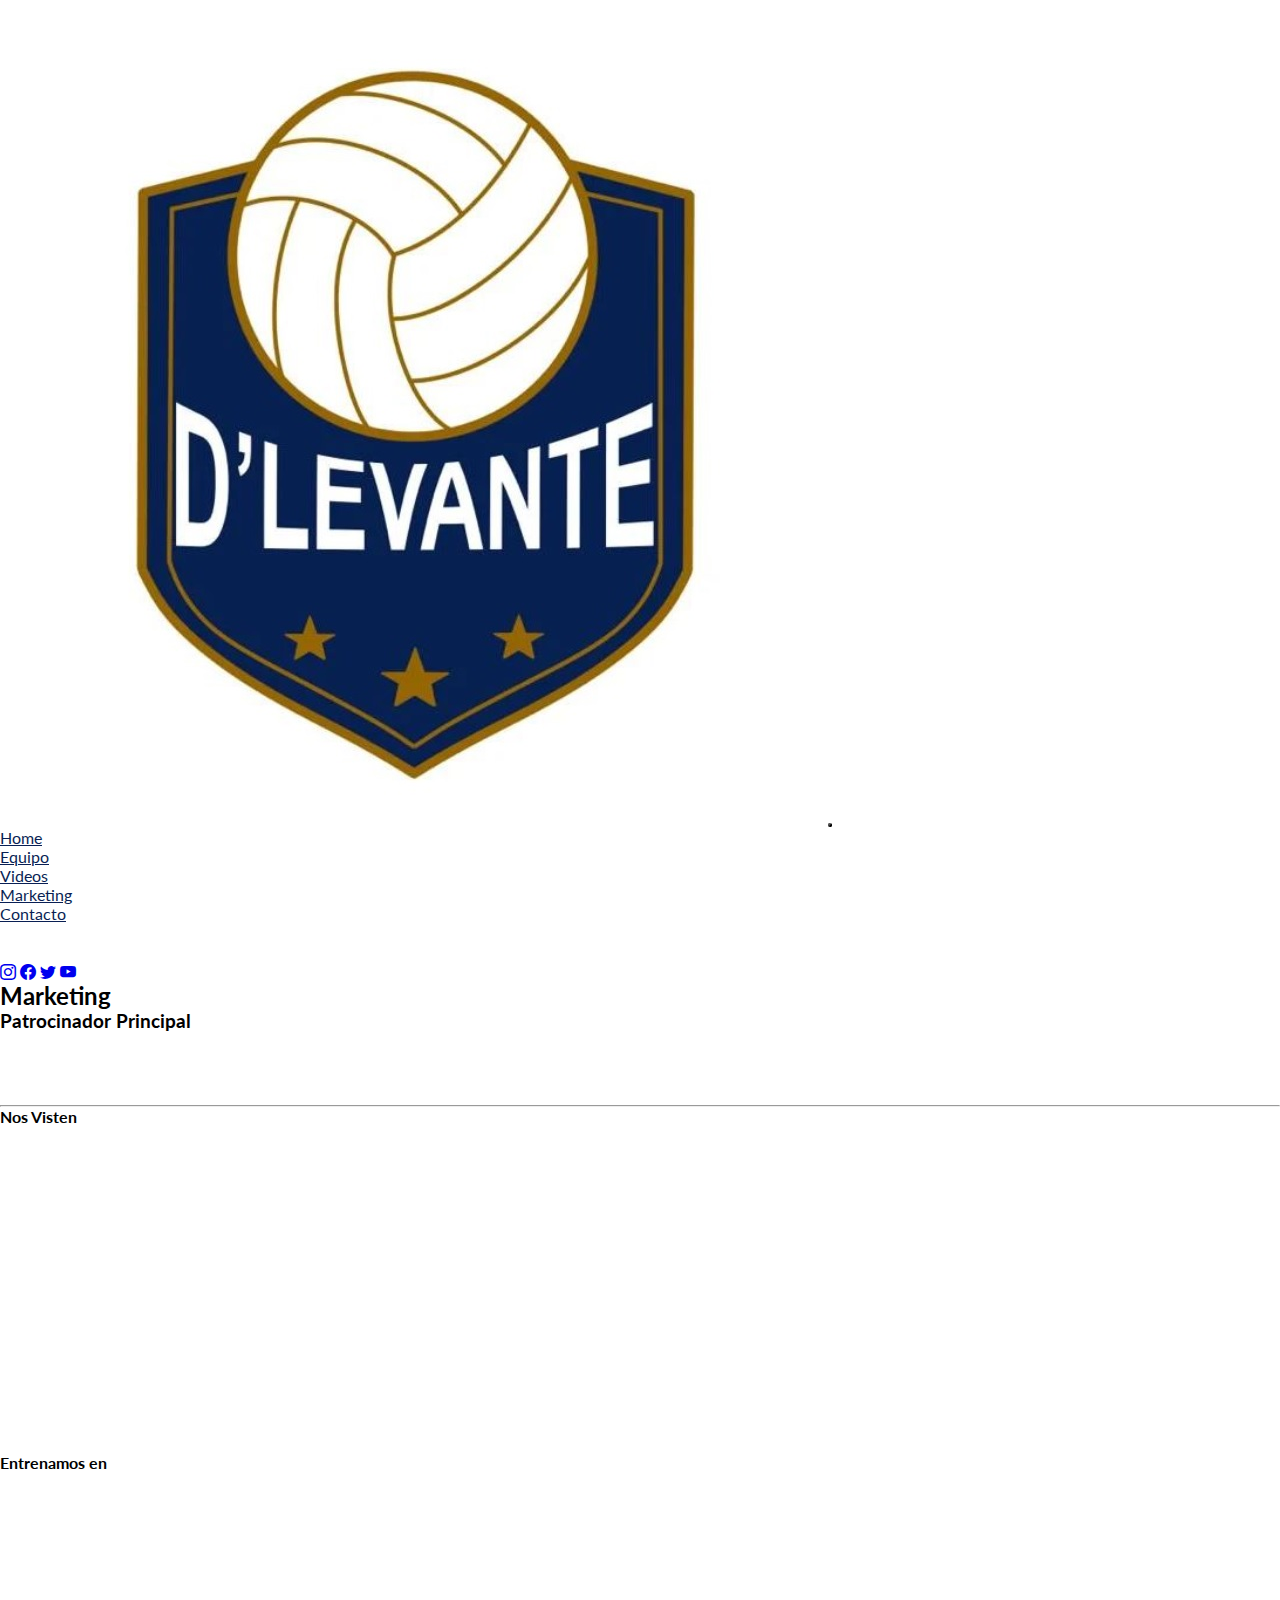
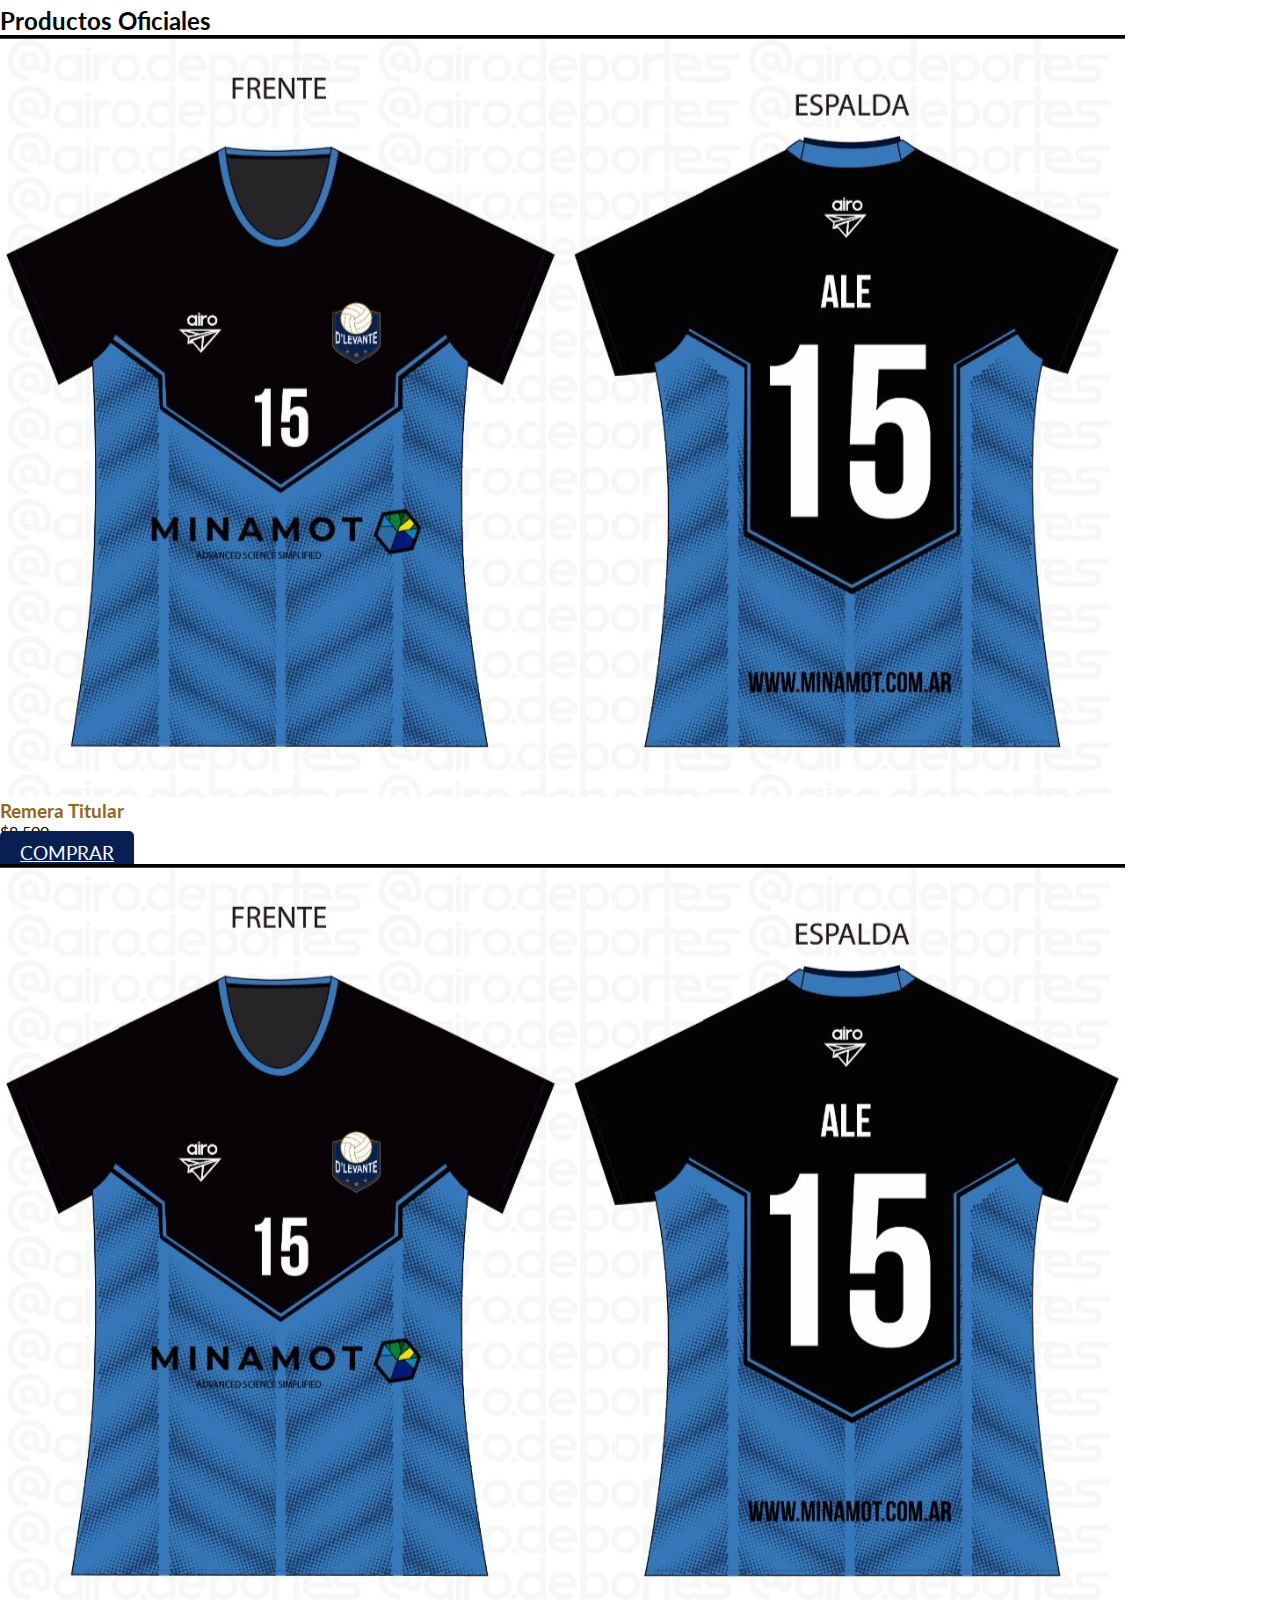
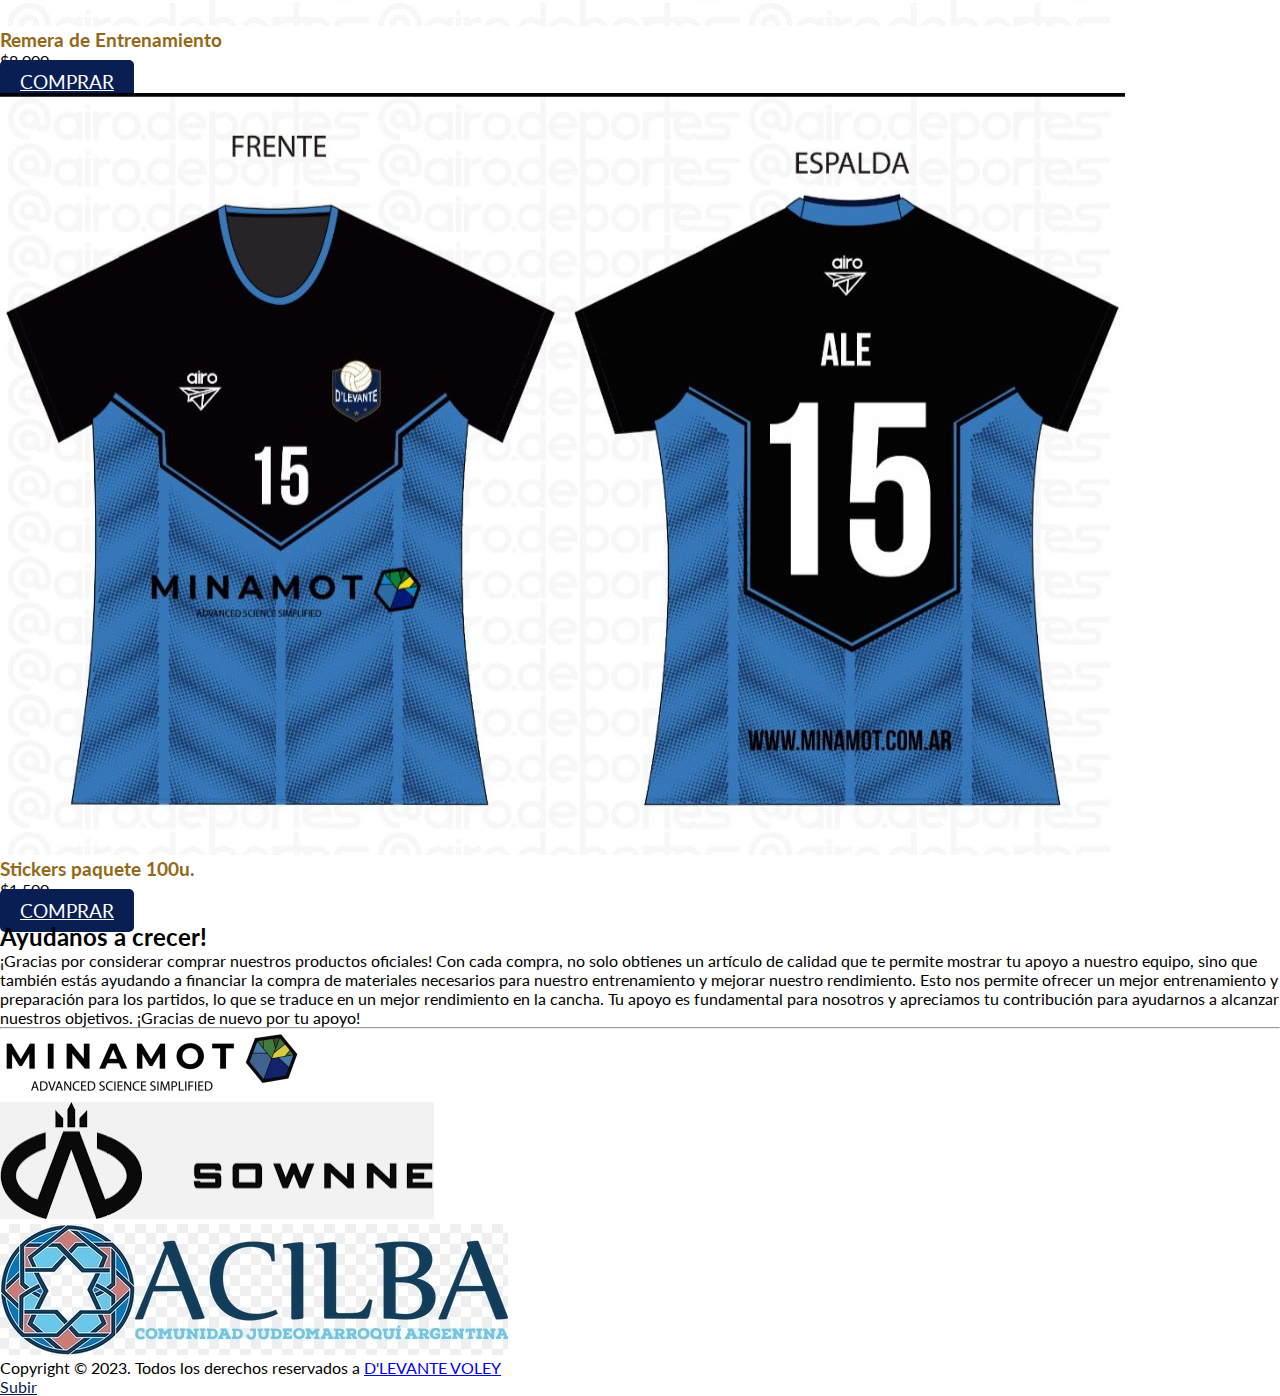
<file: pages/marketing.html>
<!DOCTYPE html>
<html lang="es">

<head>
  <meta charset="UTF-8">
  <meta http-equiv="X-UA-Compatible" content="IE=edge">
  <meta name="viewport" content="width=device-width, initial-scale=1.0">
  <meta name="description"
    content="Sitio oficial del equipo de voleyball D'levante, patrociandores, productos, venta de remera titular y remera suplente">
  <link rel="preconnect" href="https://fonts.googleapis.com">
  <link rel="preconnect" href="https://fonts.gstatic.com" crossorigin>
  <link href="https://fonts.googleapis.com/css2?family=Lato&display=swap" rel="stylesheet">
  <link href="https://cdn.jsdelivr.net/npm/bootstrap@5.3.0-alpha3/dist/css/bootstrap.min.css" rel="stylesheet"
    integrity="sha384-KK94CHFLLe+nY2dmCWGMq91rCGa5gtU4mk92HdvYe+M/SXH301p5ILy+dN9+nJOZ" crossorigin="anonymous">
  <link rel="stylesheet" href="https://cdn.jsdelivr.net/npm/bootstrap-icons@1.10.4/font/bootstrap-icons.css">
  <link href="https://unpkg.com/aos@2.3.1/dist/aos.css" rel="stylesheet">
  <link rel="stylesheet" href="../css/styles.css">
  <title>Remeras y stickers voley | D'levante Voley</title>
</head>

<link class="favicon" rel="icon" href="../img/favicon-16x16.png" type="image/x-icon">

<body>
  <header class="navbar navbar-expand-lg bg-body-tertiary" id="header-patrocinadores">
    <div class="container" class="row">
      <a class="navbar-brand w-75" href="#"><img class="w-25" src="../img/Dlevante-escudo2.png" loading="lazy"
          alt="Logo Dlevante"></a>
      <button class="navbar-toggler" type="button" data-bs-toggle="collapse" data-bs-target="#navbarNavDropdown"
        aria-controls="navbarNavDropdown" aria-expanded="false" aria-label="Toggle navigation">
        <span class="navbar-toggler-icon"></span>
      </button>
      <nav class="collapse navbar-collapse justify-content-end " id="navbarNavDropdown">
        <ul class="navbar-nav">
          <li class="nav-item">
            <a class="nav-link active" aria-current="page" href="../index.html">Home</a>
          </li>
          <li class="nav-item">
            <a class="nav-link" href="./equipo.html">Equipo</a>
          </li>
          <li class="nav-item">
            <a class="nav-link" href="./videos.html">Videos</a>
          </li>
          <li class="nav-item">
            <a class="nav-link" href="./marketing.html">Marketing</a>
          </li>
          <li class="nav-item">
            <a class="nav-link" href="./contacto.html">Contacto</a>
          </li>

        </ul>
        </li>
        </ul>
      </nav>
    </div>
    <h1 class="invisible">Dlevante</h1>
  </header>

  <main>
    <div class="container-fluid" id="barradearriba">
      <div class="container">
        <div class="fs-2 text-white d-flex justify-content-between align-items-center flex-row">
          <a href="https://instagram.com/voleyd_levante?igshid=YmMyMTA2M2Y=" target="_blank"><i
              class="bi bi-instagram"></i></a>
          <a href="https://instagram.com/voleyd_levante?igshid=YmMyMTA2M2Y" target="_blank"><i
              class="bi bi-facebook"></i></a>
          <a href="https://instagram.com/voleyd_levante?igshid=YmMyMTA2M2Y" target="_blank"><i
              class="bi bi-twitter"></i></a>
          <a href="https://www.youtube.com/@wumsports"><i class="bi bi-youtube"></i></a>
          <h2 class="fs-2">Marketing</h2>
        </div>
      </div>
    </div>
    <div class="container">
      <div class="row mx-auto">
        <div class="col-md-12">
        </div>
      </div>
      <div class="row mx-auto d-flex justify-content-center align-items-center flex-wrap">
        <div class="col-md-12">
          <article class="text-center">
            <h3 id="patrocinador-principal fs-3">Patrocinador Principal</h3>
            <figure>
              <img data-aos="fade-down" src="../img/logo-minamot_top.png" loading="lazy" alt="Logo MINAMOT"
                class="img-fluid w-auto">
            </figure>
          </article>
        </div>
        <hr>
        <div class="col-md-12">
          <article class="text-center">
            <h4 id="nosvisten">Nos Visten</h4>
            <figure>
              <img data-aos="flip-left" src="../img/sownne.jpg" loading="lazy" alt="Logo SOWNNE" class="img-fluid w-25">
            </figure>
            <figure>
              <img data-aos="flip-right" src="../img/airodeportes.jpg" loading="lazy" alt="Logo AIRO"
                class="img-fluid w-auto">
            </figure>
          </article>
        </div>
        <div class="col-md-12">
          <article class="text-center">
            <h4 id="entrenamosen">Entrenamos en</h4>
            <figure>
              <img data-aos="flip-down" src="../img/acilba.jpg" loading="lazy" alt="Logo ACILBA" class="img-fluid w-25">
            </figure>
          </article>
        </div>
      </div>
    </div>
    <div class="container-fluid" id="barradearriba">
      <div class="container">
        <div class="fs-2 text-white d-flex justify-content-between align-items-center flex-row">
          <h2 class="fs-2">Productos Oficiales</h2>
        </div>
      </div>
    </div>
    <section class="container">
      <div class="row mb-5">
        <div class="col-md-4">
          <div class="card">
            <img src="../img/remera-titular.jpg" loading="lazy" alt="remera titular" class="card-img-top">
            <div class="card-body">
              <h3 class="card-title">Remera Titular</h3>
              <p class="card-text">$8.500</p>
              <a href="" class="btn btn-primary">Comprar</a>
            </div>
          </div>
        </div>

        <div class="col-md-4">
          <div class="card">
            <img src="../img/remera-titular.jpg" loading="lazy" alt="remera titular" class="card-img-top">
            <div class="card-body">
              <h3 class="card-title">Remera de Entrenamiento</h3>
              <p class="card-text">$8.000</p>
              <a href="" class="btn btn-primary">Comprar</a>
            </div>
          </div>
        </div>

        <div class="col-md-4">
          <div class="card">
            <img src="../img/remera-titular.jpg" loading="lazy" alt="remera titular" class="card-img-top">
            <div class="card-body">
              <h3 class="card-title">Stickers paquete 100u.</h3>
              <p class="card-text">$1.500</p>
              <a href="" class="btn btn-primary justify-content-center">Comprar</a>
            </div>
          </div>
        </div>
      </div>

      <h2 class="text-center my-5 fs-2">Ayudanos a crecer!</h2>
      <p class="text-center">¡Gracias por considerar comprar nuestros productos oficiales! Con cada compra, no solo
        obtienes un artículo de calidad que te permite mostrar tu apoyo a nuestro equipo, sino que también estás
        ayudando a financiar la compra de materiales necesarios para nuestro entrenamiento y mejorar nuestro
        rendimiento. Esto nos permite ofrecer un mejor entrenamiento y preparación para los partidos, lo que se traduce
        en un mejor rendimiento en la cancha. Tu apoyo es fundamental para nosotros y apreciamos tu contribución para
        ayudarnos a alcanzar nuestros objetivos. ¡Gracias de nuevo por tu apoyo!</p>
    </section>


    <hr>
  </main>

  <footer>
    <div class="container">
      <div class="row ">
        <div
          class="col-12 col-sm-12 col-md col-lg d-flex justify-content-lg-center justify-content-center align-items-center">
          <figure class="m-0">
            <img src="../img/logo-minamot_top.png" loading="lazy" alt="Logo Minamot" class="img-fluid text-center">
          </figure>
        </div>
        <div
          class="col-12 col-sm-12 col-md col-lg d-flex justify-content-lg-center justify-content-center align-items-center">
          <figure class="m-75 w-75">
            <img src="../img/sownne.jpg" loading="lazy" alt="Logo sownne" class="w-100 img-fluid">
          </figure>
        </div>
        <div
          class="col-12 col-sm-12 col-md col-lg d-flex justify-content-lg-center justify-content-center align-items-center">
          <figure class="m-0 w-50">
            <img src="../img/acilba.jpg" loading="lazy" alt="logo acilba" class="w-100 img-fluid">
          </figure>
        </div>
      </div>
      <div class="row mt-3">
        <div class="col-12 text-center fw-semibold">
          <p class="mb-0">Copyright © 2023. Todos los derechos reservados a <a href="../index.html">D'LEVANTE VOLEY</a>
          </p>
          <a href="#header-patrocinadores" id="subir">Subir</a>
        </div>
      </div>
    </div>
  </footer>
  <script src="https://cdn.jsdelivr.net/npm/bootstrap@5.3.0-alpha3/dist/js/bootstrap.bundle.min.js"
    integrity="sha384-ENjdO4Dr2bkBIFxQpeoTz1HIcje39Wm4jDKdf19U8gI4ddQ3GYNS7NTKfAdVQSZe"
    crossorigin="anonymous"></script>
  <script src="https://unpkg.com/aos@2.3.1/dist/aos.js"></script>
  <script>
    AOS.init();
  </script>

</body>

</html>
</file>
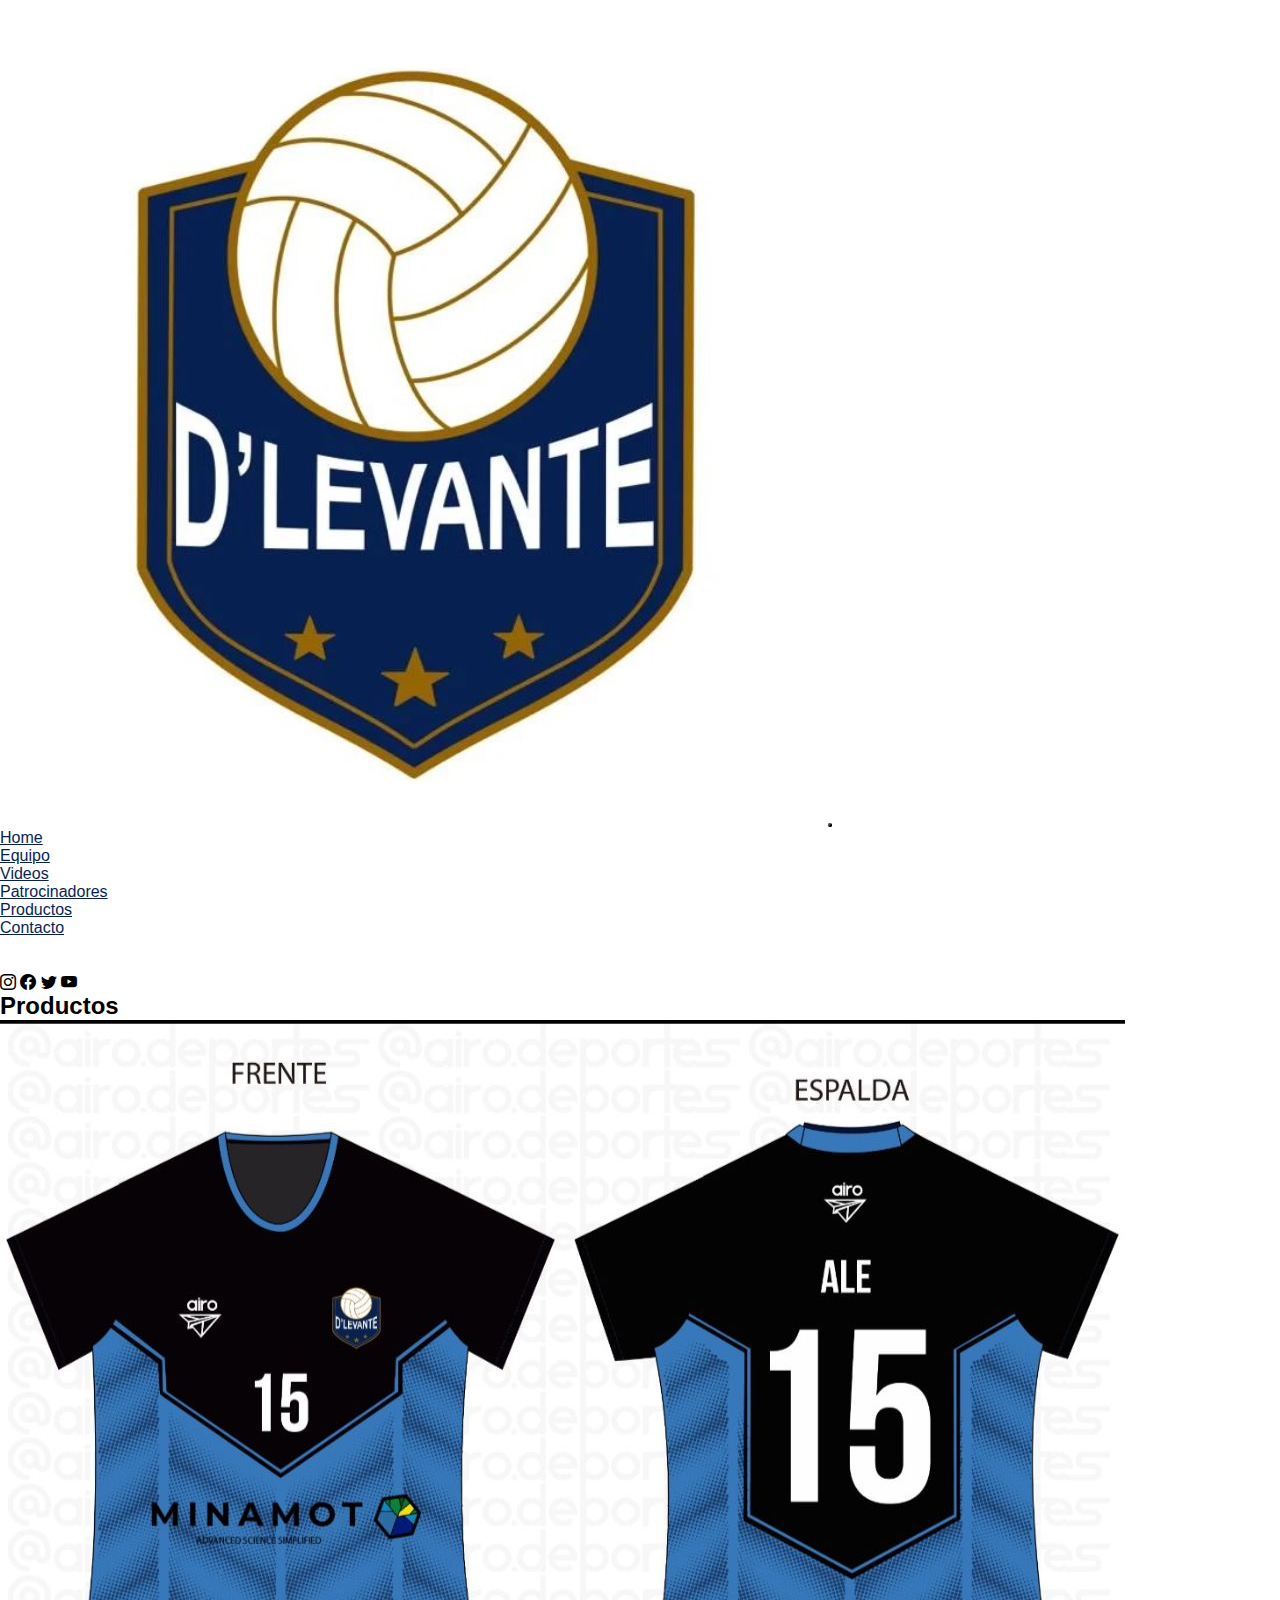
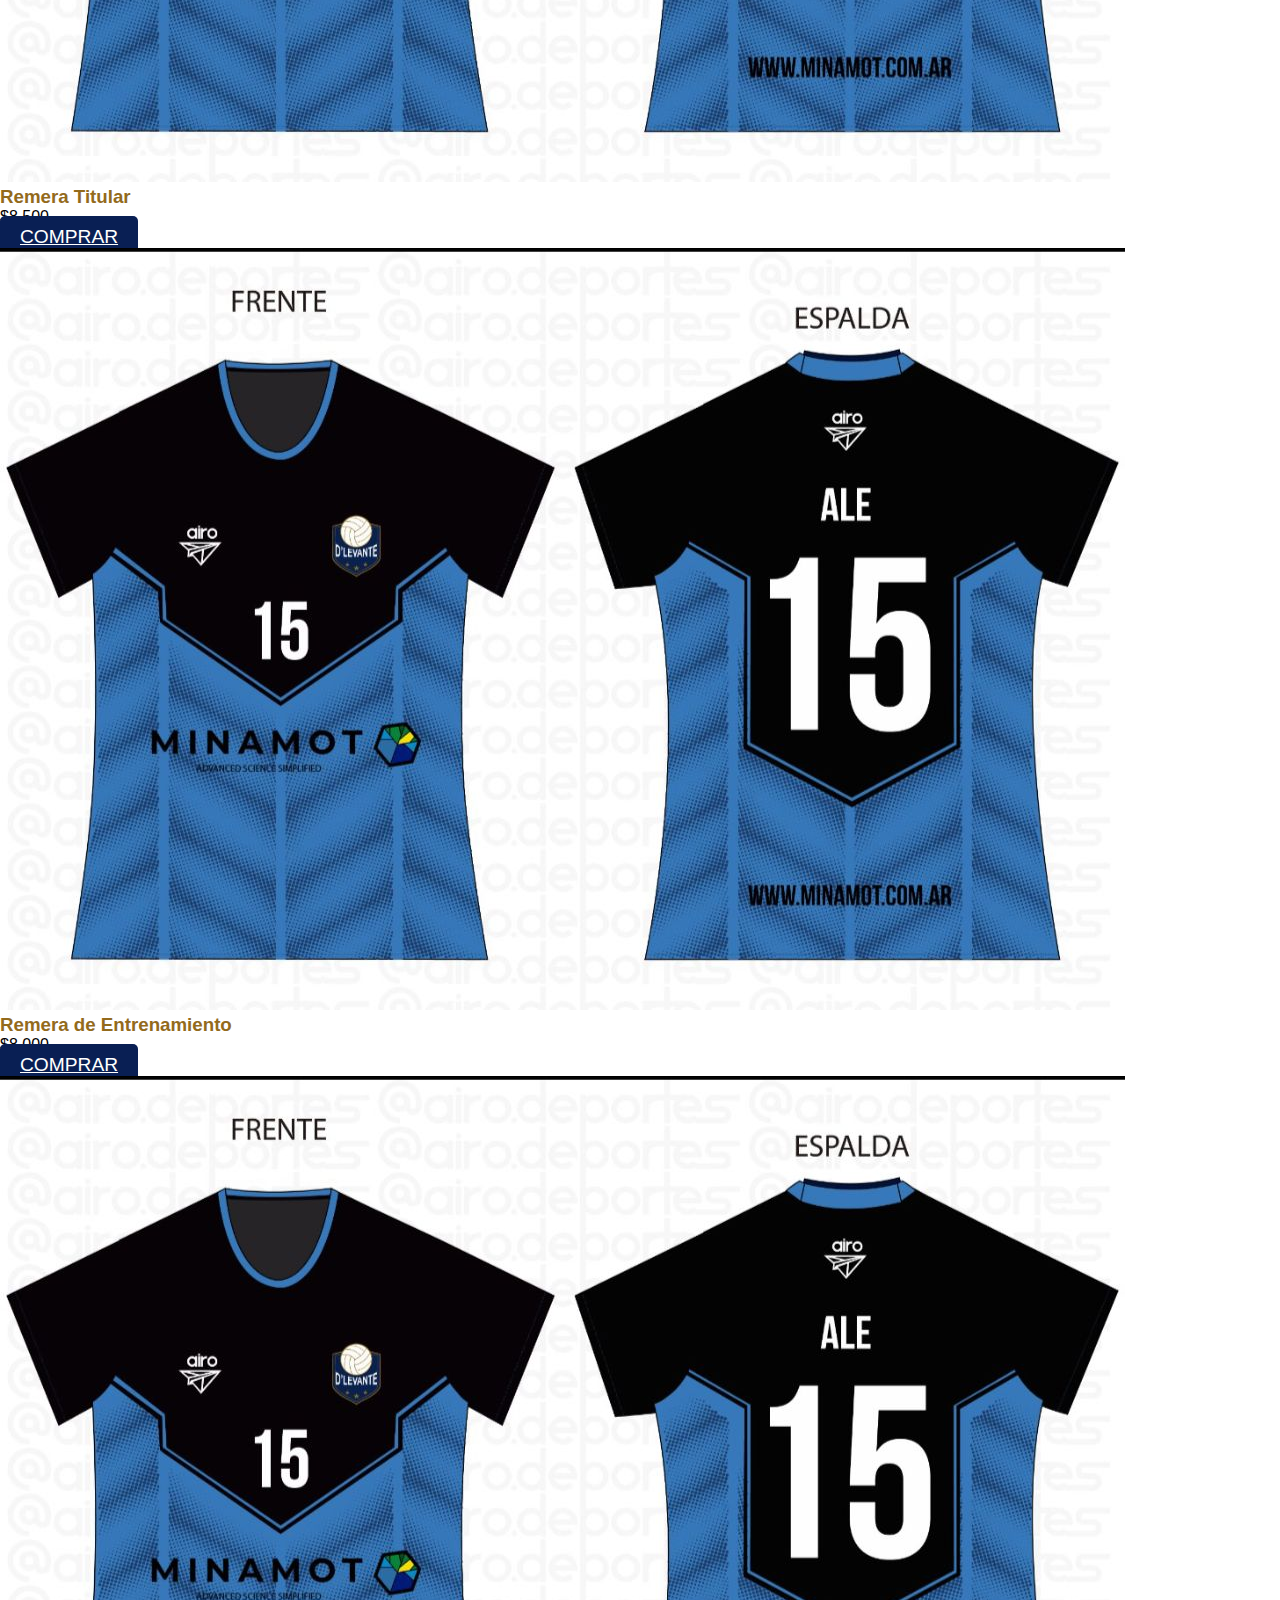
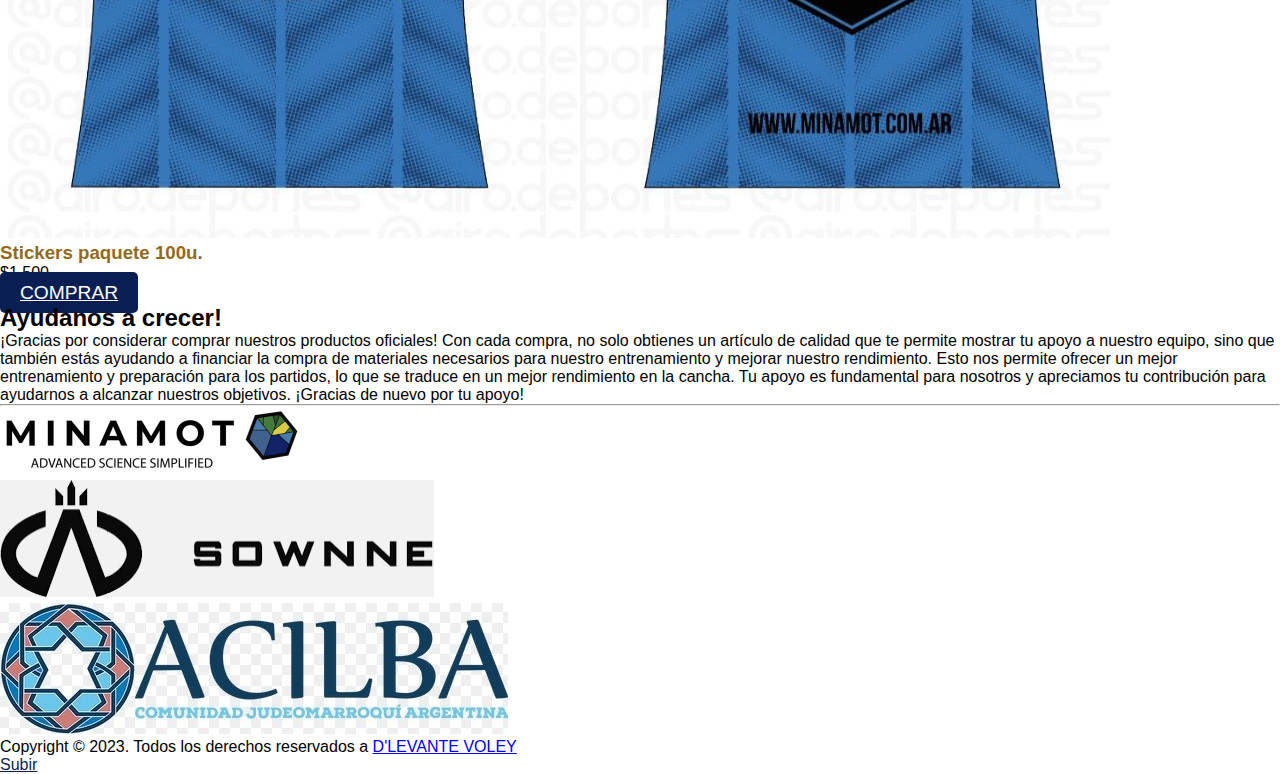
<file: pages/productos-oficiales.html>
<!DOCTYPE html>
<html lang="es">

<head>
  <meta charset="UTF-8">
  <meta http-equiv="X-UA-Compatible" content="IE=edge">
  <meta name="viewport" content="width=device-width, initial-scale=1.0">
  <link href="https://cdn.jsdelivr.net/npm/bootstrap@5.3.0-alpha3/dist/css/bootstrap.min.css" rel="stylesheet"
    integrity="sha384-KK94CHFLLe+nY2dmCWGMq91rCGa5gtU4mk92HdvYe+M/SXH301p5ILy+dN9+nJOZ" crossorigin="anonymous">
    <link rel="stylesheet" href="https://cdn.jsdelivr.net/npm/bootstrap-icons@1.10.4/font/bootstrap-icons.css">
  <link rel="stylesheet" href="../css/styles.css">
  <title>D'levante Voley</title>
</head>

<link class="favicon" rel="icon" href="../img/favicon-16x16.png" type="image/x-icon">

<body>
  <header class="navbar navbar-expand-lg bg-body-tertiary" id="header-productos">
    <div class="container" class="row">
      <a class="navbar-brand w-75" href="#"><img class="w-25" src="../img/Dlevante-escudo2.png" alt="Logo Dlevante"></a>
      <button class="navbar-toggler" type="button" data-bs-toggle="collapse" data-bs-target="#navbarNavDropdown"
        aria-controls="navbarNavDropdown" aria-expanded="false" aria-label="Toggle navigation">
        <span class="navbar-toggler-icon"></span>
      </button>
      <nav class="collapse navbar-collapse justify-content-end " id="navbarNavDropdown">
        <ul class="navbar-nav">
          <li class="nav-item">
            <a class="nav-link active" aria-current="page" href="../index.html">Home</a>
          </li>
          <li class="nav-item">
            <a class="nav-link" href="./equipo.html">Equipo</a>
          </li>
          <li class="nav-item">
            <a class="nav-link" href="./videos.html">Videos</a>
          </li>
          <li class="nav-item">
            <a class="nav-link" href="./patrocinadores.html">Patrocinadores</a>
          </li>
          <li class="nav-item">
            <a class="nav-link" href="./productos-oficiales.html">Productos</a>
          </li>
          <li class="nav-item">
            <a class="nav-link" href="./contacto.html">Contacto</a>
          </li>

        </ul>
        </li>
        </ul>
      </nav>
    </div>
    <h1 class="invisible">Dlevante</h1>
  </header>

  <main>
    <div class="container-fluid" id="barradearriba">
      <div class="container">
        <div class="fs-2 text-white d-flex justify-content-between align-items-center flex-row">
          <i class="bi bi-instagram"></i>
          <i class="bi bi-facebook"></i>
          <i class="bi bi-twitter"></i>
          <i class="bi bi-youtube"></i>
          <h2 class="fs-2">Productos</h2>
        </div>
      </div>
    </div>

    <section class="container">
      <div class="row mb-5">
        <div class="col-md-4">
          <div class="card">
            <img src="../img/remera-titular.jpg" alt="remera titular" class="card-img-top">
            <div class="card-body">
              <h3 class="card-title">Remera Titular</h3>
              <p class="card-text">$8.500</p>
              <a href="" class="btn btn-primary">Comprar</a>
            </div>
          </div>
        </div>

        <div class="col-md-4">
          <div class="card">
            <img src="../img/remera-titular.jpg" alt="remera titular" class="card-img-top">
            <div class="card-body">
              <h3 class="card-title">Remera de Entrenamiento</h3>
              <p class="card-text">$8.000</p>
              <a href="" class="btn btn-primary">Comprar</a>
            </div>
          </div>
        </div>

        <div class="col-md-4">
          <div class="card">
            <img src="../img/remera-titular.jpg" alt="remera titular" class="card-img-top">
            <div class="card-body">
              <h3 class="card-title">Stickers paquete 100u.</h3>
              <p class="card-text">$1.500</p>
              <a href="" class="btn btn-primary justify-content-center">Comprar</a>
            </div>
          </div>
        </div>
      </div>

      <h2 class="text-center my-5 fs-2">Ayudanos a crecer!</h2>
      <p class="text-center">¡Gracias por considerar comprar nuestros productos oficiales! Con cada compra, no solo
        obtienes un artículo de calidad que te permite mostrar tu apoyo a nuestro equipo, sino que también estás
        ayudando a financiar la compra de materiales necesarios para nuestro entrenamiento y mejorar nuestro
        rendimiento. Esto nos permite ofrecer un mejor entrenamiento y preparación para los partidos, lo que se traduce
        en un mejor rendimiento en la cancha. Tu apoyo es fundamental para nosotros y apreciamos tu contribución para
        ayudarnos a alcanzar nuestros objetivos. ¡Gracias de nuevo por tu apoyo!</p>
    </section>

    <hr>
  </main>

  <footer>
    <div class="container">
      <div class="row ">
        <div class="col-12 col-sm-12 col-md col-lg d-flex justify-content-lg-center justify-content-center align-items-center">
          <figure class="m-0">
            <img src="../img/logo-minamot_top.png" alt="Logo Minamot" class="img-fluid text-center">
          </figure>
        </div>
        <div class="col-12 col-sm-12 col-md col-lg d-flex justify-content-lg-center justify-content-center align-items-center">
          <figure class="m-75 w-75">
            <img src="../img/sownne.jpg" alt="Logo sownne" class="w-100 img-fluid">
          </figure>
        </div>
        <div class="col-12 col-sm-12 col-md col-lg d-flex justify-content-lg-center justify-content-center align-items-center">
          <figure class="m-0 w-50">
            <img src="../img/acilba.jpg" alt="logo acilba" class="w-100 img-fluid">
          </figure>
        </div>
      </div>
      <div class="row mt-3">
        <div class="col-12 text-center fw-semibold">
          <p class="mb-0">Copyright © 2023. Todos los derechos reservados a <a href="../index.html">D'LEVANTE VOLEY</a>
          </p>
          <a href="#header-productos" id="subir">Subir</a>
        </div>
      </div>
    </div>
  </footer>
  <script src="https://cdn.jsdelivr.net/npm/bootstrap@5.3.0-alpha3/dist/js/bootstrap.bundle.min.js"
    integrity="sha384-ENjdO4Dr2bkBIFxQpeoTz1HIcje39Wm4jDKdf19U8gI4ddQ3GYNS7NTKfAdVQSZe"
    crossorigin="anonymous"></script>

</body>

</html>
</file>
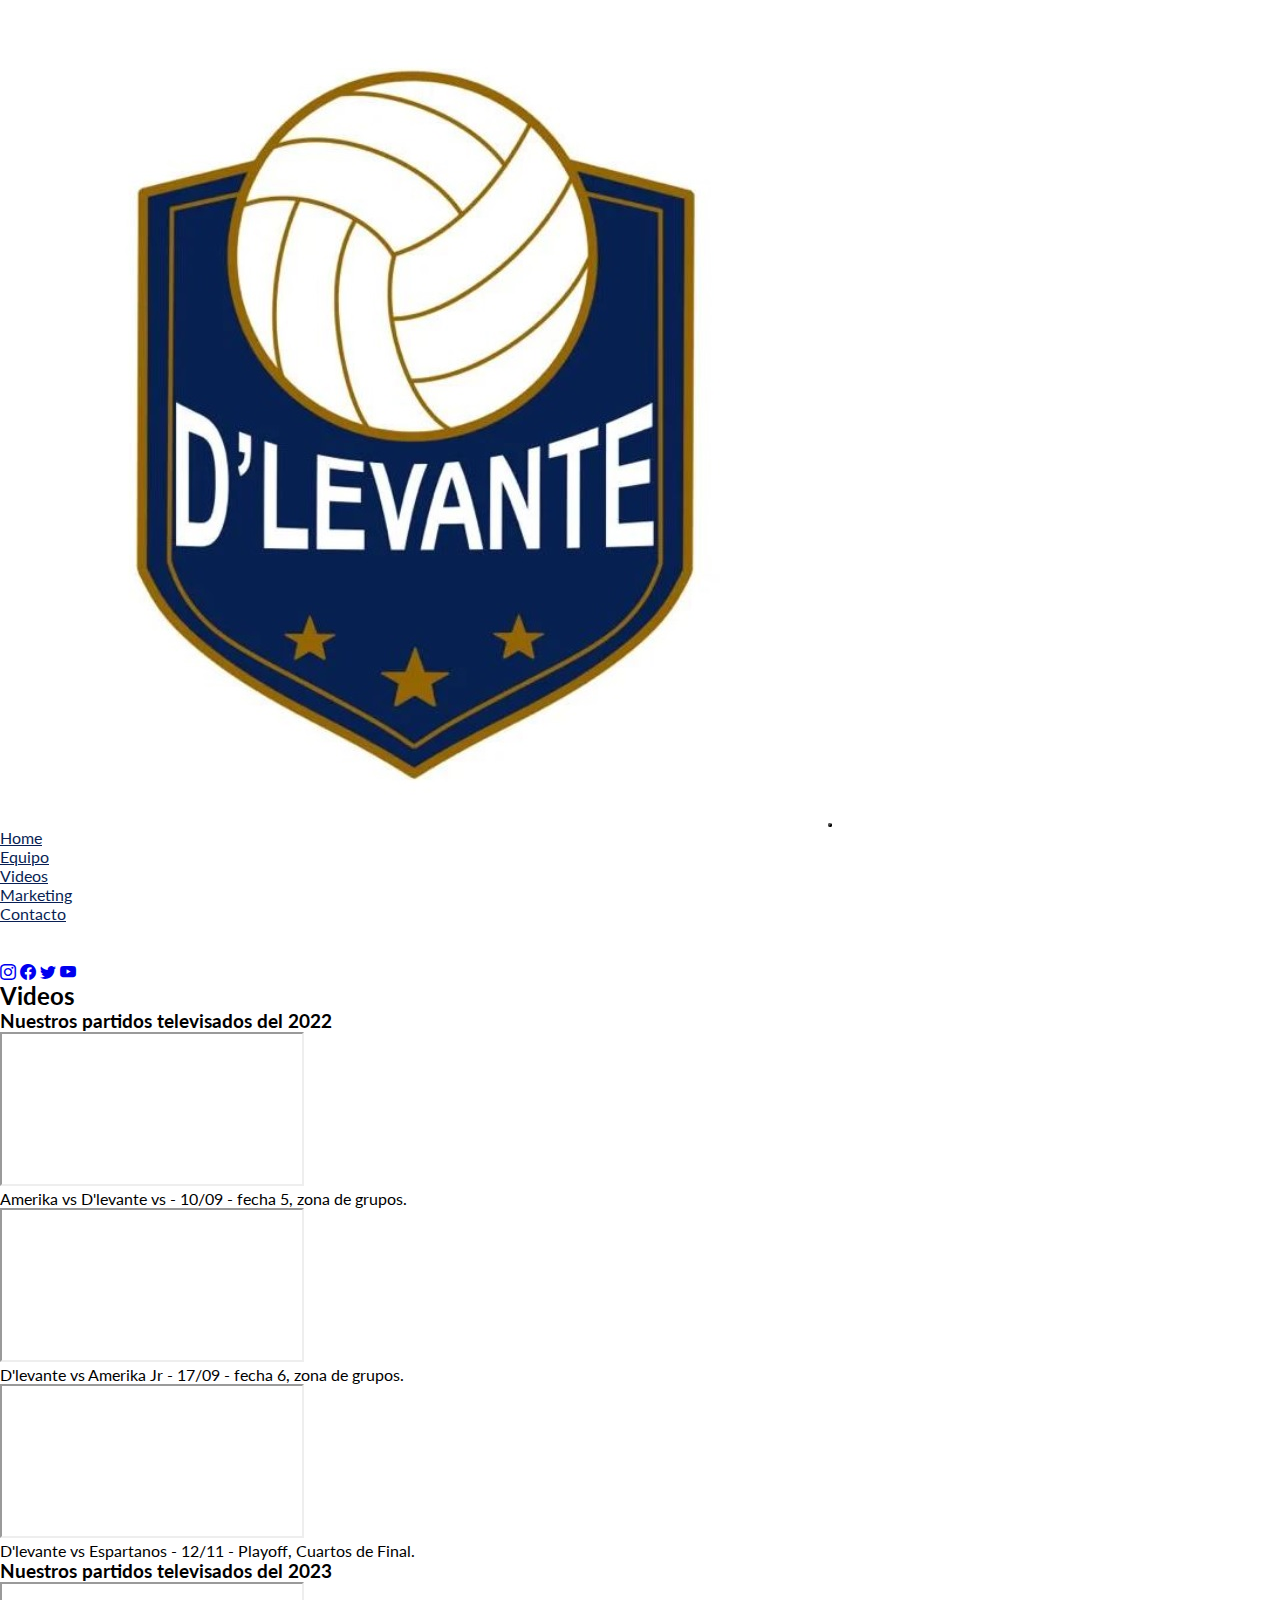
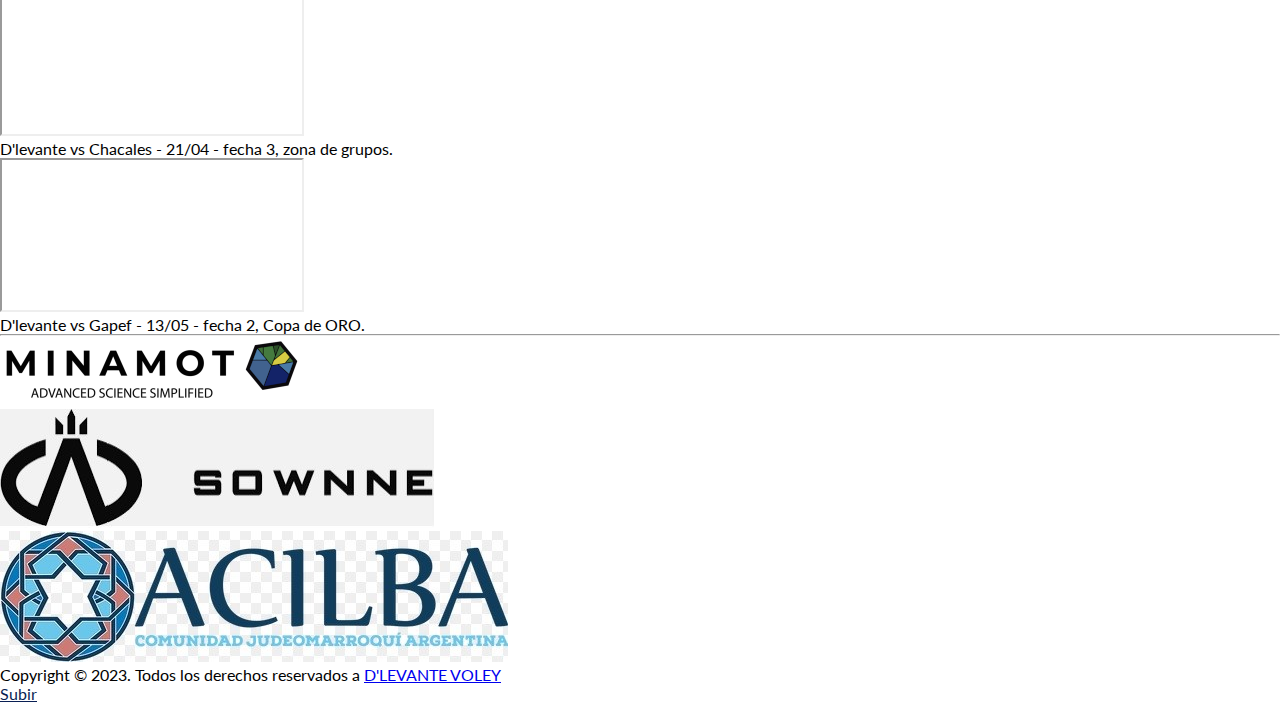
<file: pages/videos.html>
<!DOCTYPE html>
<html lang="es">

<head>
  <meta charset="UTF-8">
  <meta http-equiv="X-UA-Compatible" content="IE=edge">
  <meta name="viewport" content="width=device-width, initial-scale=1.0">
  <meta name="description"
    content="Sitio oficial del equipo de voleyball D'levante, videos de partidos oficiales torneo abad, torneo podio">
  <link rel="preconnect" href="https://fonts.googleapis.com">
  <link rel="preconnect" href="https://fonts.gstatic.com" crossorigin>
  <link href="https://fonts.googleapis.com/css2?family=Lato&display=swap" rel="stylesheet">
  <link href="https://cdn.jsdelivr.net/npm/bootstrap@5.3.0-alpha3/dist/css/bootstrap.min.css" rel="stylesheet"
    integrity="sha384-KK94CHFLLe+nY2dmCWGMq91rCGa5gtU4mk92HdvYe+M/SXH301p5ILy+dN9+nJOZ" crossorigin="anonymous">
  <link rel="stylesheet" href="https://cdn.jsdelivr.net/npm/bootstrap-icons@1.10.4/font/bootstrap-icons.css">
  <link rel="stylesheet" href="../css/styles.css">
  <title>Videos maxi voley masculino abad | D'levante Voley</title>
</head>

<link class="favicon" rel="icon" href="../img/favicon-16x16.png" type="image/x-icon">

<body>
  <header class="navbar navbar-expand-lg bg-body-tertiary" id="header-videos">
    <div class="container" class="row">
      <a class="navbar-brand w-75" href="#"><img class="w-25" src="../img/Dlevante-escudo2.png" loading="lazy"
          alt="Logo Dlevante"></a>
      <button class="navbar-toggler" type="button" data-bs-toggle="collapse" data-bs-target="#navbarNavDropdown"
        aria-controls="navbarNavDropdown" aria-expanded="false" aria-label="Toggle navigation">
        <span class="navbar-toggler-icon"></span>
      </button>
      <nav class="collapse navbar-collapse justify-content-end " id="navbarNavDropdown">
        <ul class="navbar-nav">
          <li class="nav-item">
            <a class="nav-link active" aria-current="page" href="../index.html">Home</a>
          </li>
          <li class="nav-item">
            <a class="nav-link" href="./equipo.html">Equipo</a>
          </li>
          <li class="nav-item">
            <a class="nav-link" href="./videos.html">Videos</a>
          </li>
          <li class="nav-item">
            <a class="nav-link" href="./marketing.html">Marketing</a>
          </li>
          <li class="nav-item">
            <a class="nav-link" href="./contacto.html">Contacto</a>
          </li>

        </ul>
        </li>
        </ul>
      </nav>
    </div>
    <h1 class="invisible">Dlevante</h1>
  </header>

  <main>
    <div class="container-fluid" id="barradearriba">
      <div class="container">
        <div class="fs-2 text-white d-flex justify-content-between align-items-center flex-row">
          <a href="https://instagram.com/voleyd_levante?igshid=YmMyMTA2M2Y=" target="_blank"><i
              class="bi bi-instagram"></i></a>
          <a href="https://instagram.com/voleyd_levante?igshid=YmMyMTA2M2Y" target="_blank"><i
              class="bi bi-facebook"></i></a>
          <a href="https://instagram.com/voleyd_levante?igshid=YmMyMTA2M2Y" target="_blank"><i
              class="bi bi-twitter"></i></a>
          <a href="https://www.youtube.com/@wumsports"><i class="bi bi-youtube"></i></a>
          <h2 class="fs-2">Videos</h2>
        </div>
      </div>
    </div>
    <div class="container">
      <div class="row">
        <div class="col-12">
          <h3 class="text-center fs-3 fw-bold">Nuestros partidos televisados del 2022</h3>
        </div>
        <div class="col-md-4">
          <div class="embed-responsive embed-responsive-16by9">
            <iframe class="embed-responsive-item" src="https://www.youtube.com/embed/Ii5zNAN6l2k"
              allowfullscreen></iframe>
          </div>
          <div class="mt-0">
            <p class="text-center">Amerika vs D'levante vs - 10/09 - fecha 5, zona de grupos.</p>
          </div>
        </div>
        <div class="col-md-4">
          <div class="embed-responsive embed-responsive-16by9">
            <iframe class="embed-responsive-item" src="https://www.youtube.com/embed/k7Mp6m7PVw0"
              allowfullscreen></iframe>
          </div>
          <div class="mt-0">
            <p class="text-center">D'levante vs Amerika Jr - 17/09 - fecha 6, zona de grupos.</p>
          </div>
        </div>
        <div class="col-md-4">
          <div class="embed-responsive embed-responsive-16by9">
            <iframe class="embed-responsive-item" src="https://www.youtube.com/embed/06pKQL0K8sY"
              allowfullscreen></iframe>
          </div>
          <div class="mt-0">
            <p class="text-center">D'levante vs Espartanos - 12/11 - Playoff, Cuartos de Final.</p>
          </div>
        </div>
      </div>
    </div>
    <div class="container">
      <div class="row">
        <div class="col-12">
          <h3 class="text-center fs-3 fw-bold">Nuestros partidos televisados del 2023</h3>
        </div>
        <div class="col-6 text-center">
          <div class="embed-responsive embed-responsive-16by9 mx-auto">
            <iframe class="embed-responsive-item" src="https://www.youtube.com/embed/33FM4FvP2Eg"
              allowfullscreen></iframe>
          </div>
          <div class="mt-0">
            <p class="text-center">D'levante vs Chacales - 21/04 - fecha 3, zona de grupos.</p>
          </div>
        </div>
        <div class="col-6 text-center">
          <div class="embed-responsive embed-responsive-16by9 mx-auto">
            <iframe class="embed-responsive-item" src="https://www.youtube.com/embed/u4XHIouOYIE"
              allowfullscreen></iframe>
          </div>
          <div class="mt-0">
            <p class="text-center">D'levante vs Gapef - 13/05 - fecha 2, Copa de ORO.</p>
          </div>
        </div>
      </div>
    </div>


    <hr>
  </main>

  <footer>
    <div class="container">
      <div class="row ">
        <div
          class="col-12 col-sm-12 col-md col-lg d-flex justify-content-lg-center justify-content-center align-items-center">
          <figure class="m-0">
            <img src="../img/logo-minamot_top.png" loading="lazy" alt="Logo Minamot" class="img-fluid text-center">
          </figure>
        </div>
        <div
          class="col-12 col-sm-12 col-md col-lg d-flex justify-content-lg-center justify-content-center align-items-center">
          <figure class="m-75 w-75">
            <img src="../img/sownne.jpg" loading="lazy" alt="Logo sownne" class="w-100 img-fluid">
          </figure>
        </div>
        <div
          class="col-12 col-sm-12 col-md col-lg d-flex justify-content-lg-center justify-content-center align-items-center">
          <figure class="m-0 w-50">
            <img src="../img/acilba.jpg" loading="lazy" alt="logo acilba" class="w-100 img-fluid">
          </figure>
        </div>
      </div>
      <div class="row mt-3">
        <div class="col-12 text-center fw-semibold">
          <p class="mb-0">Copyright © 2023. Todos los derechos reservados a <a href="../index.html">D'LEVANTE VOLEY</a>
          </p>
          <a href="#header-videos" id="subir">Subir</a>
        </div>
      </div>
    </div>
  </footer>
  <script src="https://cdn.jsdelivr.net/npm/bootstrap@5.3.0-alpha3/dist/js/bootstrap.bundle.min.js"
    integrity="sha384-ENjdO4Dr2bkBIFxQpeoTz1HIcje39Wm4jDKdf19U8gI4ddQ3GYNS7NTKfAdVQSZe"
    crossorigin="anonymous"></script>

</body>

</html>
</file>
<file: css/styles.css>
* {
  margin: 0;
  padding: 0;
  box-sizing: border-box;
}

body {
  font-family: "lato", sans-serif;
}

#barradearriba {
  background-color: colorazul;
}

.invisible {
  opacity: 0;
}

.nav-link {
  color: #091f54;
}
.nav-link:hover {
  color: #936a1b;
}

.navbar-nav .nav-link.active {
  color: #091f54;
}
.navbar-nav .nav-link.active:hover {
  color: #936a1b;
}

.navbar-toggler {
  border-radius: 100%;
}

.container-fluid {
  padding: 0;
}

.carousel {
  max-width: 100%;
  max-height: 20%;
}

.carousel-control-prev,
.carousel-control-next {
  font-size: 2rem;
  color: #fff;
  background-color: rgba(0, 0, 0, 0.5);
}

.btn {
  background-color: #936a1b;
  color: white;
  border: none;
  border-radius: 5px;
  padding: 10px 20px;
  font-size: 1.2rem;
  text-transform: uppercase;
}
.btn:hover {
  background-color: #936a1b;
}

.btn-primary {
  background-color: #936a1b;
  color: white;
  border-color: #936a1b;
}
.btn-primary:hover {
  background-color: #936a1b;
  border-color: #936a1b;
}

#derechosdeautor {
  color: black;
}

#subir {
  color: #091f54;
}
#subir:hover {
  color: #936a1b;
}

#tituloequipo {
  color: #091f54;
}

.card-title {
  color: #936a1b;
}

.form-group label {
  font-weight: bold;
}

.form-control {
  border-color: #ccc;
}
.form-control:focus {
  border-color: #091f54;
  box-shadow: none;
}

.btn-primary {
  background-color: #091f54;
  border-color: #091f54;
}

.btn-secondary {
  background-color: #6c757d;
  border-color: #6c757d;
}

/*# sourceMappingURL=styles.css.map */
</file>
